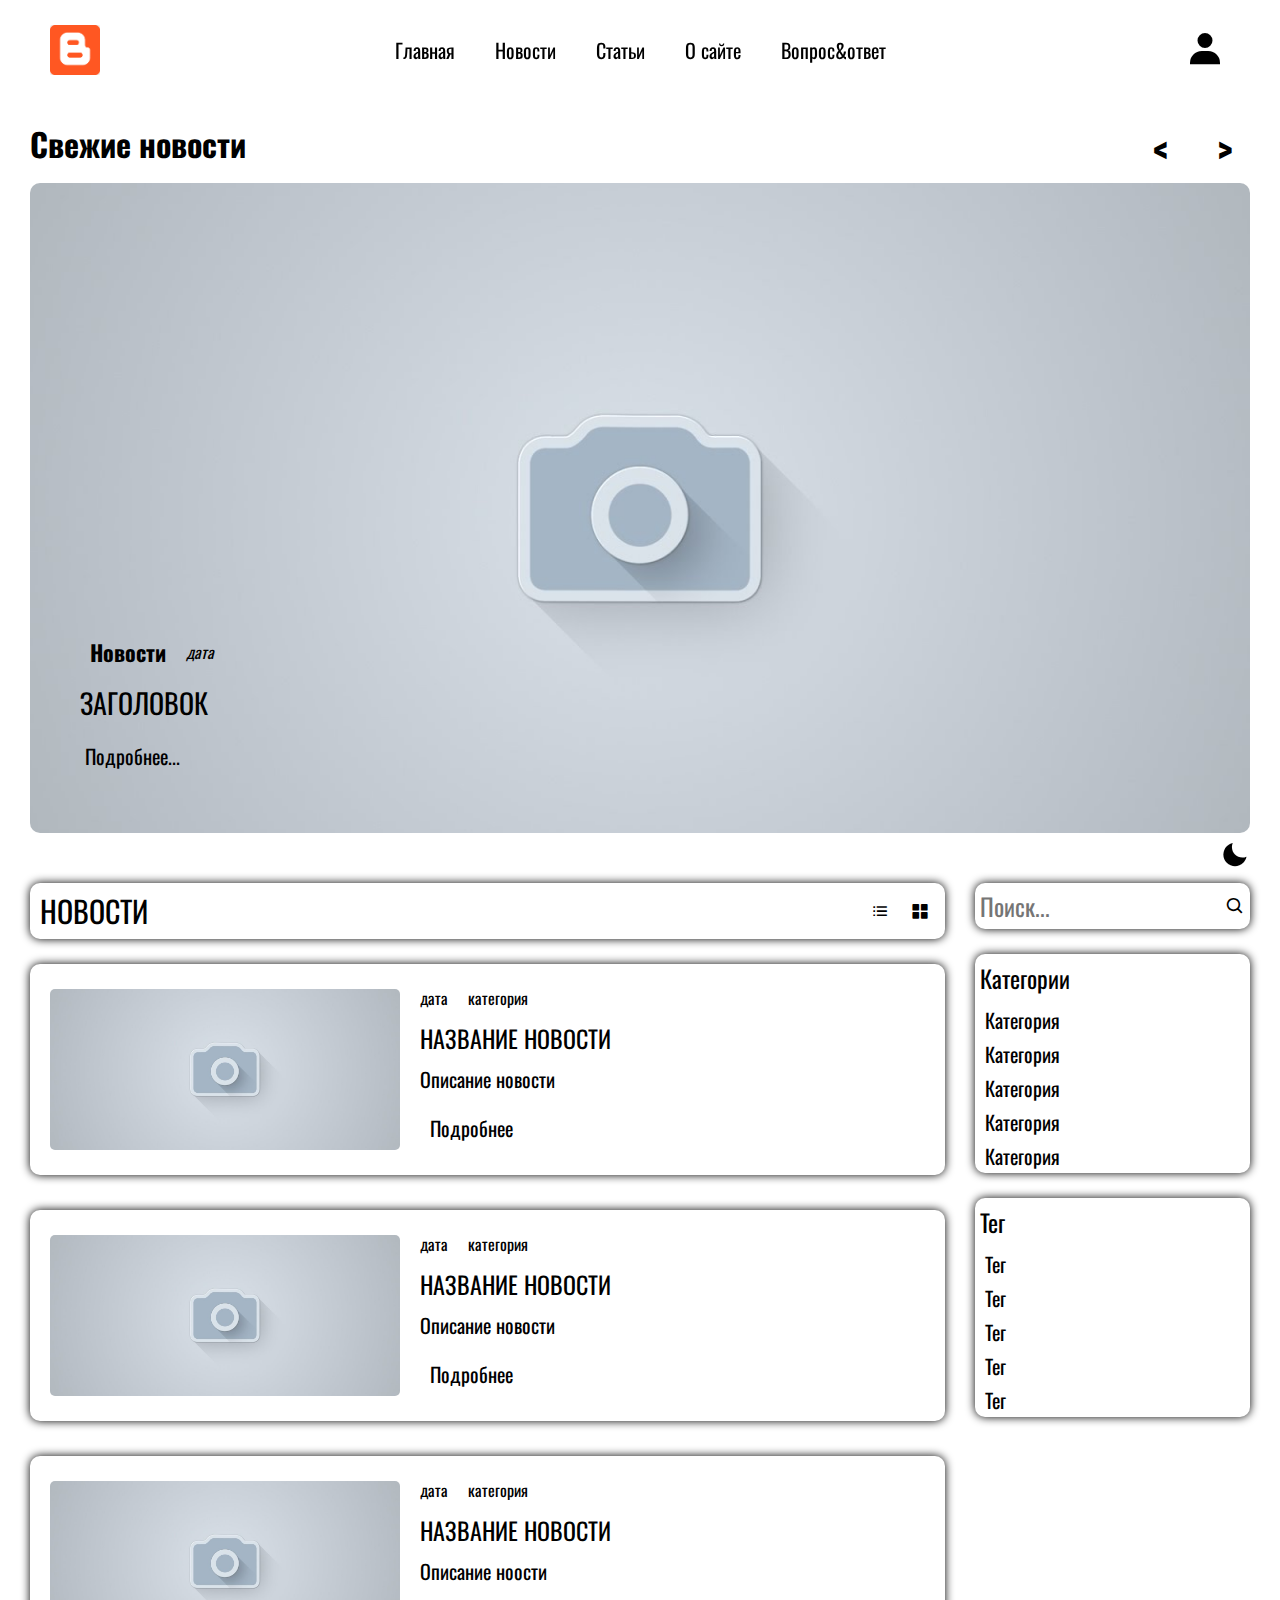
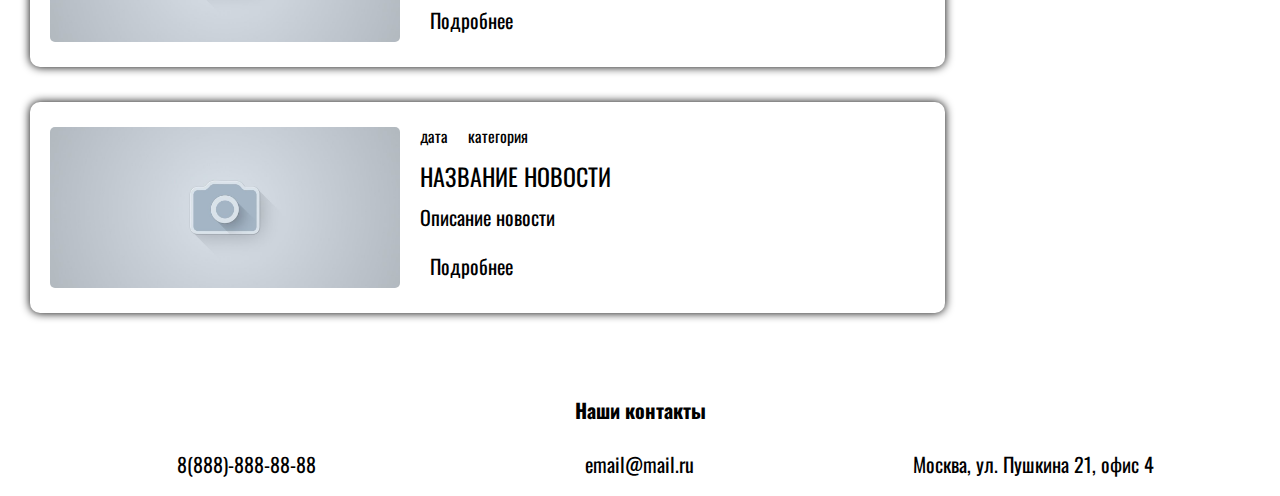
<file: index.html>
<!DOCTYPE html>
<html lang="ru">
	<head>
		<meta charset="UTF-8">  <!-- ~ Кодировка страницы -->
		<meta name="viewport" content="width=device-width, initial-scale=1.0, user-scalable=no">  <!-- ~ Адаптивность / Запрет масштабирования -->
		<meta name="robots" content="none">  <!-- ~ Запрет индексации страницы -->

		<link rel="icon" href="favicon.ico" type="image/x-icon">   <!-- ~ Подключение иконки вкладки -->
		<link rel="shortcut icon" href="favicon.ico" type="image/x-icon">

		<title>College Blog</title>   <!-- ~ Заголовок сайта -->

		<!-- ~ Подлкючение шрифта -->
		<link rel="preconnect" href="https://fonts.googleapis.com">
		<link rel="preconnect" href="https://fonts.gstatic.com" crossorigin>
		<link href="https://fonts.googleapis.com/css2?family=Oswald:wght@300;400;500;700&display=swap" rel="stylesheet">		
		<!-- ~ Подлкючение шрифта -->

		<link rel="stylesheet" href="https://unpkg.com/boxicons@latest/css/boxicons.min.css">   <!-- ~ Иконочный шрифт -->

		<link rel="stylesheet" href="style/main.css">   <!-- ~ Основные стили страницы -->
	</head>

	<body>
		
		<div class="wrapper">
			<!-- * === Header === -->
			<header class="header">
				<div class="header__container">
					<!-- * === LOGO === -->
					<a href="index.html" class="header__logo logo">
						<img src="./images/Logo.png" alt="LOGO">
					</a>

					<!-- * === Navigation === -->
					<nav class="header__nav">
						<ul class="header__list">
							<li class="header__item">
								<a href="./index.html" class="header__link">Главная</a>
							</li>

							<li class="header__item">
								<a href="./news-page.html" class="header__link">Новости</a>
							</li>
							
							<li class="header__item">
								<a href="./article-page.html" class="header__link">Статьи</a>
							</li>

							<li class="header__item">
								<a href="./about.html" class="header__link">О сайте</a>
							</li>

							<li class="header__item">
								<a href="./help-page.html" class="header__link">Вопрос&ответ</a>
							</li>
						</ul>
					</nav>

					<!-- * === Buttons === -->
					<!-- <div class="header__buttons">
						<div class="header__button button button_reg">
							<a href="#">Регистрация</a>
						</div>

						<div class="header__button button button_auth">
							<a href="#">Войти</a>
						</div>
					</div> -->

					<div class="header__user">
						<i class='bx bxs-user'></i>

						<ul class="header__user-list">
							<li class="header__user-item">
								<a href="./profile.html">Профиль</a>
							</li>
							<li class="header__user-item">
								<a href="#">Настройки</a>
							</li>
							<li class="header__user-item">
								<a href="№">Выйти</a>
							</li>
						</ul>
					</div>
				</div>
			</header>

			<main class="main">
				<!-- * === Секция с баннером === -->
				<section class="banner-section">
					<div class="_container">
						<div class="banner-section__content">

							<!-- * === Верхняя часть секции === -->
							<div class="banner-section__top">
								<h2 class="banner-section__title title">
									Свежие новости
								</h2>

								<!-- * === Кнопки слайдера === -->
								<div class="banner-section__slider-btn">
									<div class="slider-btn slider-btn__next"></div>
									<div class="slider-btn slider-btn__prev"></div>
								</div>
							</div>

							<!-- * === Слайдер === -->
							<div class="banner-section__slider">
								<div class="banner-section__slider-line">
									<div class="banner-section__slider-item slider-item">
										<div class="slider-item__img">
											<img src="./images/default.jpg" alt="IMAGE">
										</div>

										<!-- * === Информация о слайдер === -->
										<div class="slider-item__info">
											<div class="slider-item__info-top">
												<h2 class="slider-item__category">Новости</h2>
												<p class="slider-item__date">дата</p>
											</div>
											<h3 class="slider-item__name clamp-1">Заголовок</h3>
											<a href="./single-page.html" class="slider-item__more">Подробнее...</a>
										</div>
									</div>

									<div class="banner-section__slider-item slider-item">
										<div class="slider-item__img">
											<img src="./images/default.jpg" alt="IMAGE">
										</div>

										<!-- * === Информация о слайдер === -->
										<div class="slider-item__info">
											<div class="slider-item__info-top">
												<p class="slider-item__category">Новости</p>
												<p class="slider-item__date">дата</p>
											</div>
											<h3 class="slider-item__name clamp-1">Заголовок</h3>
											<a href="./single-page.html" class="slider-item__more">Подробнее...</a>
										</div>
									</div>

									<div class="banner-section__slider-item slider-item">
										<div class="slider-item__img">
											<img src="./images/default.jpg" alt="IMAGE">
										</div>

										<!-- * === Информация о слайдер === -->
										<div class="slider-item__info">
											<div class="slider-item__info-top">
												<p class="slider-item__category">Новости</p>
												<p class="slider-item__date">дата</p>
											</div>
											<h3 class="slider-item__name clamp-1">Заголовок</h3>
											<a href="./single-page.html" class="slider-item__more">Подробнее...</a>
										</div>
									</div>
								</div>
							</div>
						</div>
					</div>
				</section>

				<!-- *==== News ==== -->
				<section class="news">
					<div class="_container news-grid">
						<div class="news__content">
							<div class="news__header">
								<p class="news__title title">Новости</p>

								<div class="news__vision-btn-content">
									<div id="list-news" class="news__vision-btn _active">
										<i class='bx bx-list-ul'></i>
									</div>
									<div id="brick-news" class="news__vision-btn">
										<i class="bx bxs-grid-alt"></i>
									</div>
								</div>
							</div>

							<div class="news__row list-news">
								<div class="news__item list-box">
									<div class="news__img">
										<img src="./images/default.jpg" alt="NEWS">
									</div>

									<div class="news__info">
										<div class="news__category-date">
											<p class="news__date">дата</p>
											<p class="news__category">категория</p>
										</div>

										<p class="news__name clamp-1">Название новости</p>

										<p class="news__text clamp-2">Описание новости</p>

										<a href="./single-page.html" class="news__more">Подробнее</a>
									</div>
								</div>

								<div class="news__item list-box">
									<div class="news__img">
										<img src="./images/default.jpg" alt="NEWS">
									</div>

									<div class="news__info">
										<div class="news__category-date">
											<p class="news__date">дата</p>
											<p class="news__category">категория</p>
										</div>

										<p class="news__name clamp-1">Название новости</p>

										<p class="news__text clamp-2">Описание новости</p>

										<a href="./single-page.html" class="news__more">Подробнее</a>
									</div>
								</div>

								<div class="news__item list-box">
									<div class="news__img">
										<img src="./images/default.jpg" alt="NEWS">
									</div>

									<div class="news__info">
										<div class="news__category-date">
											<p class="news__date">дата</p>
											<p class="news__category">категория</p>
										</div>

										<p class="news__name clamp-1">Название новости</p>

										<p class="news__text clamp-2">Описание ноости</p>

										<a href="./single-page.html" class="news__more">Подробнее</a>
									</div>
								</div>

								<div class="news__item list-box">
									<div class="news__img">
										<img src="./images/default.jpg" alt="NEWS">
									</div>

									<div class="news__info">
										<div class="news__category-date">
											<p class="news__date">дата</p>
											<p class="news__category">категория</p>
										</div>

										<p class="news__name clamp-1">Название новости</p>

										<p class="news__text clamp-2">Описание новости</p>

										<a href="./single-page.html" class="news__more">Подробнее</a>
									</div>
								</div>
							</div>
						</div>

						<aside class="news__filter">
							<div class="news__filter-content">
								<form action="" method="post" class="news__filter-form">
									<input type="text" name="search-text" placeholder="Поиск...">
									<button type="submit">
										<i class="bx bx-search"></i>
									</button>
								</form>

								<div class="news__filter-category">
									<div class="news__filter-category-name">
										<span>Категории</span>
										<span class="news__filter-accordion">
											<i class='bx bxs-down-arrow'></i>
										</span>
									</div>

									<ul class="news__filter-category-list">
										<li class="news__filter-category-item">
											<a href="#">Категория</a>
										</li>
										<li class="news__filter-category-item">
											<a href="#">Категория</a>
										</li>
										<li class="news__filter-category-item">
											<a href="#">Категория</a>
										</li>
										<li class="news__filter-category-item">
											<a href="#">Категория</a>
										</li>
										<li class="news__filter-category-item">
											<a href="#">Категория</a>
										</li>
									</ul>
								</div>

								<div class="news__filter-category">
									<div class="news__filter-category-name">
										<span>Тег</span>
										<span class="news__filter-accordion">
											<i class='bx bxs-down-arrow'></i>
										</span>
									</div>

									<ul class="news__filter-category-list">
										<li class="news__filter-category-item">
											<a href="#">Тег</a>
										</li>
										<li class="news__filter-category-item">
											<a href="#">Тег</a>
										</li>
										<li class="news__filter-category-item">
											<a href="#">Тег</a>
										</li>
										<li class="news__filter-category-item">
											<a href="#">Тег</a>
										</li>
										<li class="news__filter-category-item">
											<a href="#">Тег</a>
										</li>
									</ul>
								</div>
							</div>
						</aside>
					</div>
				</section>
			</main>

			<!-- * === Menu Button === -->
			<div class="header__menu-btn menu-btn">
				<div class="menu-btn__content">
					<span class="menu-btn__line"></span>
				</div>
			</div>

			<!-- * === Change Theme === -->
			<div class="theme-block">
				<label for="theme-block__checkbox">
					<i class='bx bxs-moon'></i>
				</label>
				<input id="theme-block__checkbox" type="checkbox">
			</div>

			<!-- * === Footer === -->
			<footer class="footer">
				<div class="_container">
					<div class="footer__content">
						<h3 class="footer__title">Наши контакты</h3>

						<div class="footer__row">
							<p class="footer__tel">8(888)-888-88-88</p>

							<p class="footer__email">email@mail.ru</p>

							<p class="footer__adress">Москва, ул. Пушкина 21, офис 4</p>
						</div>
					</div>
				</div>
			</footer>
		</div>

		<script src="./js/main.js"></script>   <!-- ~ Подключение скрипта инструментов -->
		<script src="./js/slider.js"></script>   <!-- ~ Подключение скрипта слайдера -->
	</body>
</html>
</file>
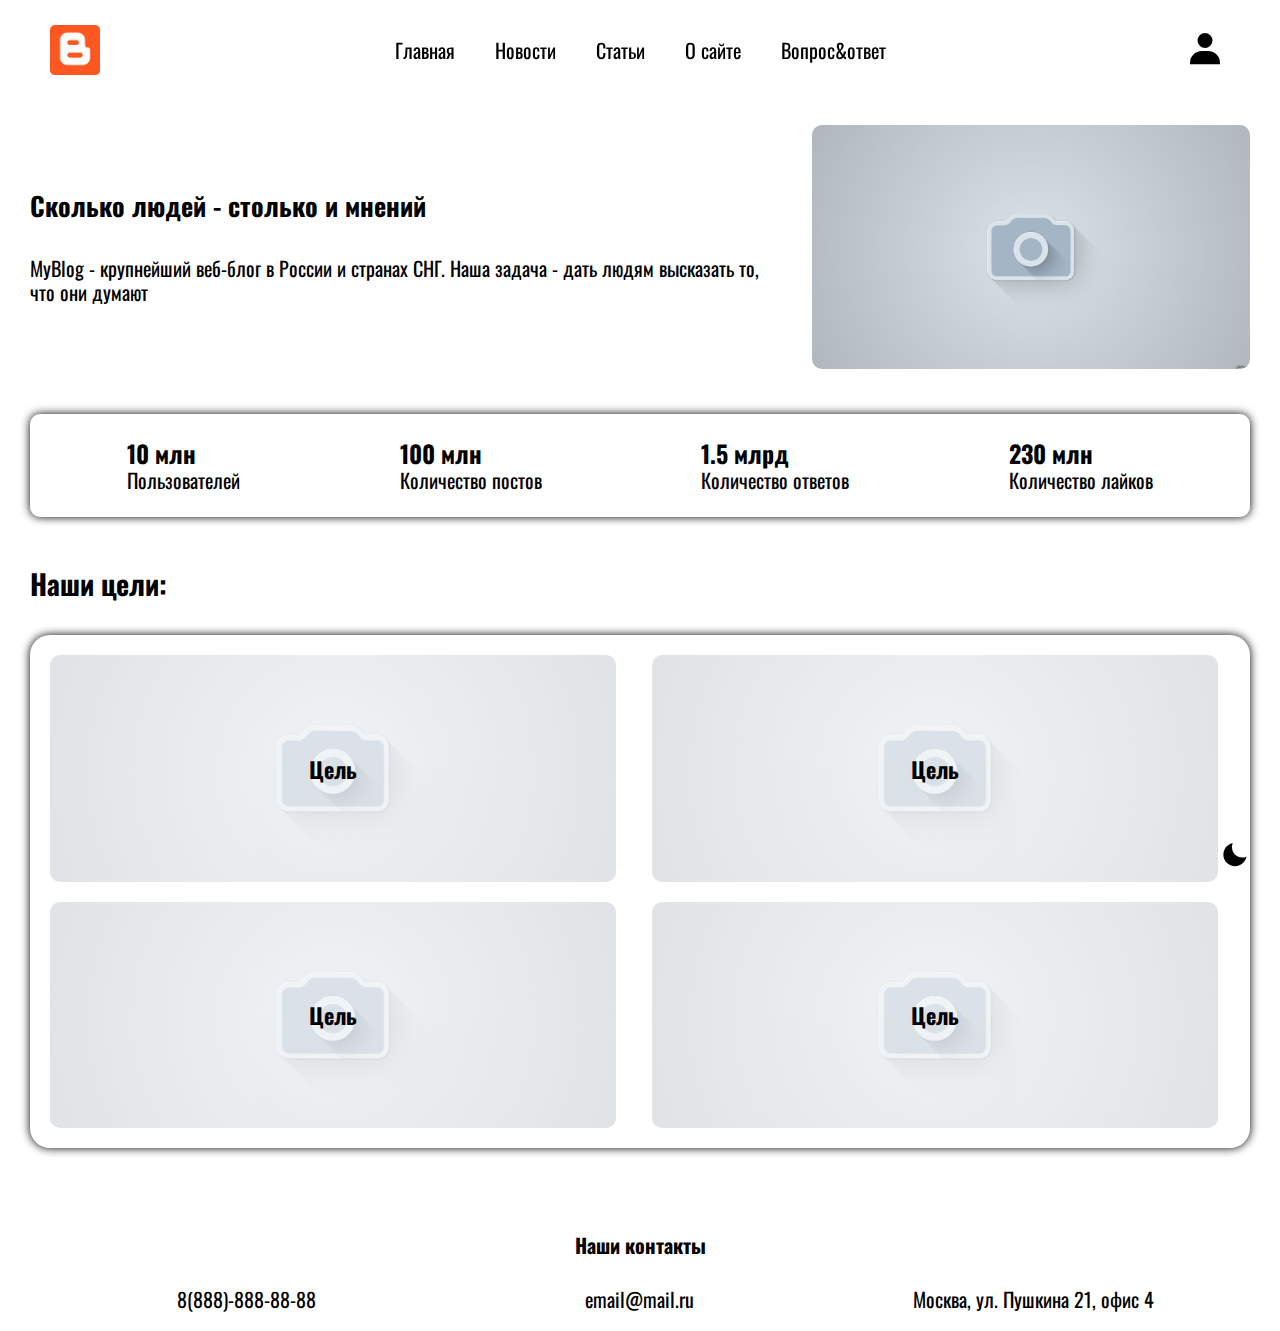
<file: about.html>
<!DOCTYPE html>
<html lang="ru">
	<head>
		<meta charset="UTF-8">  <!-- ~ Кодировка страницы -->
		<meta name="viewport" content="width=device-width, initial-scale=1.0, user-scalable=no">  <!-- ~ Адаптивность / Запрет масштабирования -->
		<meta name="robots" content="none">  <!-- ~ Запрет индексации страницы -->

		<link rel="icon" href="favicon.ico" type="image/x-icon">   <!-- ~ Подключение иконки вкладки -->
		<link rel="shortcut icon" href="favicon.ico" type="image/x-icon">

		<title>College Blog</title>   <!-- ~ Заголовок сайта -->

		<!-- ~ Подлкючение шрифта -->
		<link rel="preconnect" href="https://fonts.googleapis.com">
		<link rel="preconnect" href="https://fonts.gstatic.com" crossorigin>
		<link href="https://fonts.googleapis.com/css2?family=Oswald:wght@300;400;500;700&display=swap" rel="stylesheet">		
		<!-- ~ Подлкючение шрифта -->

		<link rel="stylesheet" href="https://unpkg.com/boxicons@latest/css/boxicons.min.css">   <!-- ~ Иконочный шрифт -->

		<link rel="stylesheet" href="style/main.css">   <!-- ~ Основные стили страницы -->
	</head>

	<body>
		
		<div class="wrapper">
			<!-- * === Header === -->
			<header class="header">
				<div class="header__container">
					<!-- * === LOGO === -->
					<a href="index.html" class="header__logo logo">
						<img src="./images/Logo.png" alt="LOGO">
					</a>

					<!-- * === Navigation === -->
					<nav class="header__nav">
						<ul class="header__list">
							<li class="header__item">
								<a href="./index.html" class="header__link">Главная</a>
							</li>

							<li class="header__item">
								<a href="./news-page.html" class="header__link">Новости</a>
							</li>
							
							<li class="header__item">
								<a href="./article-page.html" class="header__link">Статьи</a>
							</li>

							<li class="header__item">
								<a href="./about.html" class="header__link">О сайте</a>
							</li>

							<li class="header__item">
								<a href="./help-page.html" class="header__link">Вопрос&ответ</a>
							</li>
						</ul>
					</nav>

					<!-- * === Buttons === -->
					<!-- <div class="header__buttons">
						<div class="header__button button button_reg">
							<a href="#">Регистрация</a>
						</div>

						<div class="header__button button button_auth">
							<a href="#">Войти</a>
						</div>
					</div> -->

					<div class="header__user">
						<i class='bx bxs-user'></i>

						<ul class="header__user-list">
							<li class="header__user-item">
								<a href="./profile.html">Профиль</a>
							</li>
							<li class="header__user-item">
								<a href="#">Настройки</a>
							</li>
							<li class="header__user-item">
								<a href="./login.html">Выйти</a>
							</li>
						</ul>
					</div>
				</div>
			</header>

			<main class="main">
				<div class="_container">

					<section class="about__head">
						<div class="about__header">
							<div class="about__info">
								<h3 class="about__title">Сколько людей - столько и мнений</h3>

								<p class="about__text">MyBlog - крупнейший веб-блог в России и странах СНГ. Наша задача - дать людям высказать то, что они думают</p>
							</div>

							<div class="about__img">
								<img src="./images/default.jpg" alt="0">
							</div>
						</div>

						<div class="about__stats">
							<p class="about__stats-item">
								<span>10 млн</span>
								<span>Пользователей</span>
							</p>

							<p class="about__stats-item">
								<span>100 млн</span>
								<span>Количество постов</span>
							</p>

							<p class="about__stats-item">
								<span>1.5 млрд</span>
								<span>Количество ответов</span>
							</p>

							<p class="about__stats-item">
								<span>230 млн</span>
								<span>Количество лайков</span>
							</p>
						</div>
					</section>
					
					<section class="about__card">
						<h3 class="about__card-title">Наши цели:</h3>

						<div class="about__card-row">
							<div class="about__card-item">
								<div class="about__card-img">
									<img src="./images/default.jpg" alt="0">
								</div>

								<p class="about__card-text">Цель</p>
							</div>

							<div class="about__card-item">
								<div class="about__card-img">
									<img src="./images/default.jpg" alt="0">
								</div>

								<p class="about__card-text">Цель</p>
							</div>

							<div class="about__card-item">
								<div class="about__card-img">
									<img src="./images/default.jpg" alt="0">
								</div>

								<p class="about__card-text">Цель</p>
							</div>

							<div class="about__card-item">
								<div class="about__card-img">
									<img src="./images/default.jpg" alt="0">
								</div>

								<p class="about__card-text">Цель</p>
							</div>
						</div>
					</section>

				</div>
			</main>

			<!-- * === Menu Button === -->
			<div class="header__menu-btn menu-btn">
				<div class="menu-btn__content">
					<span class="menu-btn__line"></span>
				</div>
			</div>

			<!-- * === Change Theme === -->
			<div class="theme-block">
				<label for="theme-block__checkbox">
					<i class='bx bxs-moon'></i>
				</label>
				<input id="theme-block__checkbox" type="checkbox">
			</div>

			<!-- * === Footer === -->
			<footer class="footer">
				<div class="_container">
					<div class="footer__content">
						<h3 class="footer__title">Наши контакты</h3>

						<div class="footer__row">
							<p class="footer__tel">8(888)-888-88-88</p>

							<p class="footer__email">email@mail.ru</p>

							<p class="footer__adress">Москва, ул. Пушкина 21, офис 4</p>
						</div>
					</div>
				</div>
			</footer>
		</div>

		<script src="./js/main.js"></script>   <!-- ~ Подключение скрипта инструментов -->
	</body>
</html>
</file>
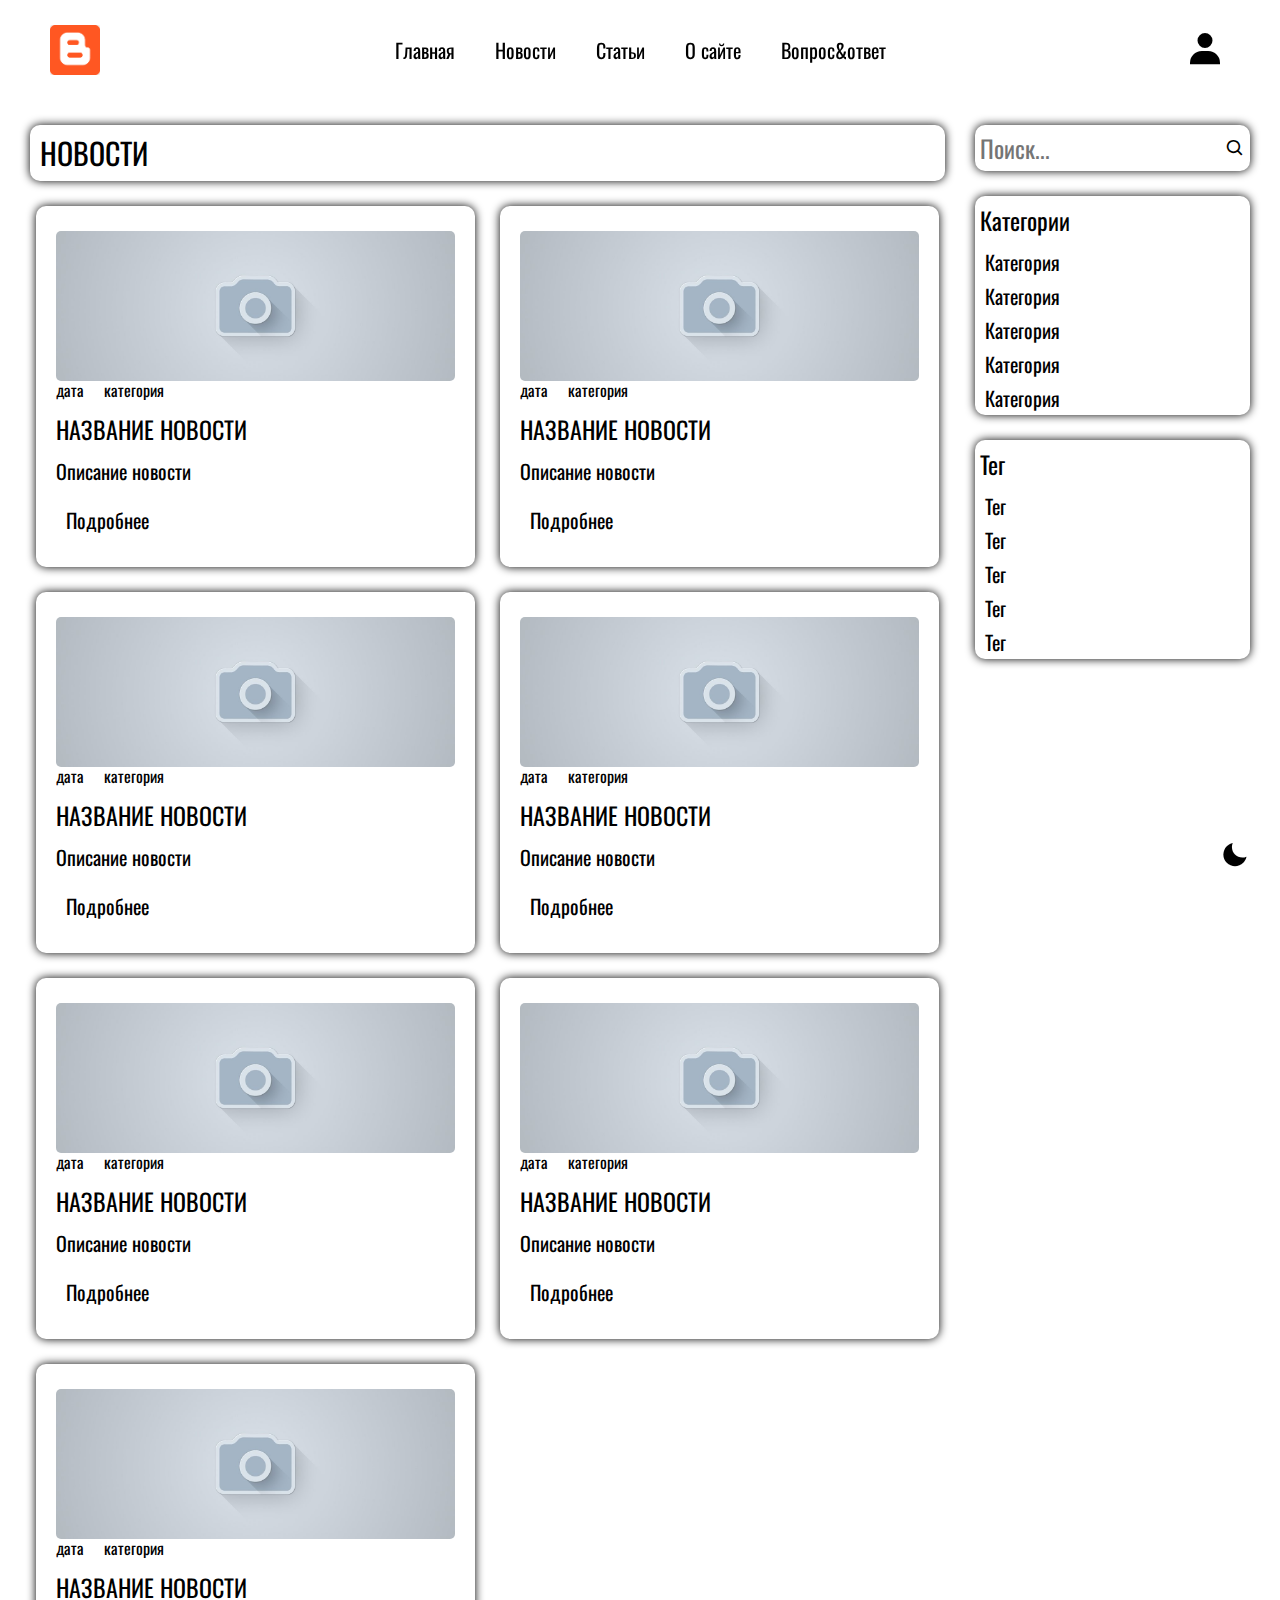
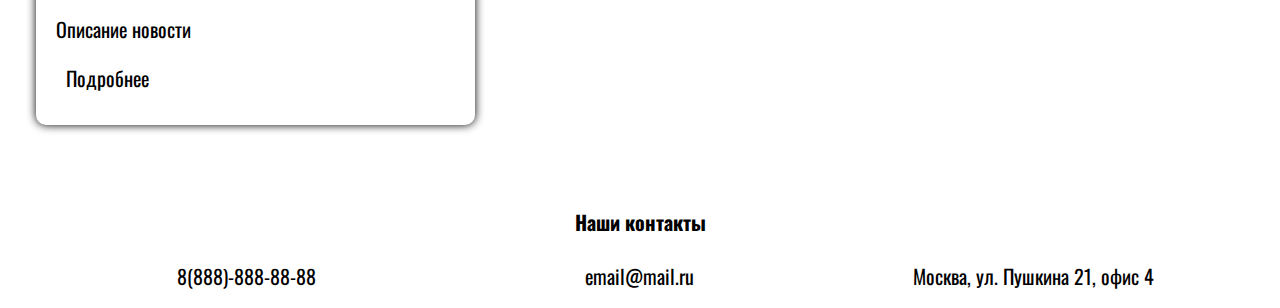
<file: article-page.html>
<!DOCTYPE html>
<html lang="ru">
	<head>
		<meta charset="UTF-8">  <!-- ~ Кодировка страницы -->
		<meta name="viewport" content="width=device-width, initial-scale=1.0, user-scalable=no">  <!-- ~ Адаптивность / Запрет масштабирования -->
		<meta name="robots" content="none">  <!-- ~ Запрет индексации страницы -->

		<link rel="icon" href="favicon.ico" type="image/x-icon">   <!-- ~ Подключение иконки вкладки -->
		<link rel="shortcut icon" href="favicon.ico" type="image/x-icon">

		<title>College Blog</title>   <!-- ~ Заголовок сайта -->

		<!-- ~ Подлкючение шрифта -->
		<link rel="preconnect" href="https://fonts.googleapis.com">
		<link rel="preconnect" href="https://fonts.gstatic.com" crossorigin>
		<link href="https://fonts.googleapis.com/css2?family=Oswald:wght@300;400;500;700&display=swap" rel="stylesheet">		
		<!-- ~ Подлкючение шрифта -->

		<link rel="stylesheet" href="https://unpkg.com/boxicons@latest/css/boxicons.min.css">   <!-- ~ Иконочный шрифт -->

		<link rel="stylesheet" href="style/main.css">   <!-- ~ Основные стили страницы -->
	</head>

	<body>
		
		<div class="wrapper">
			<!-- * === Header === -->
			<header class="header">
				<div class="header__container">
					<!-- * === LOGO === -->
					<a href="index.html" class="header__logo logo">
						<img src="./images/Logo.png" alt="LOGO">
					</a>

					<!-- * === Navigation === -->
					<nav class="header__nav">
						<ul class="header__list">
							<li class="header__item">
								<a href="./index.html" class="header__link">Главная</a>
							</li>

							<li class="header__item">
								<a href="./news-page.html" class="header__link">Новости</a>
							</li>
							
							<li class="header__item">
								<a href="./article-page.html" class="header__link">Статьи</a>
							</li>

							<li class="header__item">
								<a href="./about.html" class="header__link">О сайте</a>
							</li>

							<li class="header__item">
								<a href="./help-page.html" class="header__link">Вопрос&ответ</a>
							</li>
						</ul>
					</nav>

					<!-- * === Buttons === -->
					<!-- <div class="header__buttons">
						<div class="header__button button button_reg">
							<a href="#">Регистрация</a>
						</div>

						<div class="header__button button button_auth">
							<a href="#">Войти</a>
						</div>
					</div> -->

					<div class="header__user">
						<i class='bx bxs-user'></i>

						<ul class="header__user-list">
							<li class="header__user-item">
								<a href="./profile.html">Профиль</a>
							</li>
							<li class="header__user-item">
								<a href="#">Настройки</a>
							</li>
							<li class="header__user-item">
								<a href="./login.html">Выйти</a>
							</li>
						</ul>
					</div>
				</div>
			</header>

			<main class="main">
				<!-- *==== News ==== -->
				<section class="news">
					<div class="_container news-grid">
						<div class="news__content">
							<div class="news__header">
								<h2 class="news__title title">Новости</h2>
							</div>

							<div class="news__row brick-news article-page">
								<div class="news__item">
									<div class="news__img">
										<img src="./images/default.jpg" alt="NEWS">
									</div>

									<div class="news__info">
										<div class="news__category-date">
											<p class="news__date">дата</p>
											<p class="news__category">категория</p>
										</div>

										<p class="news__name clamp-1-news-page">Название новости</p>

										<p class="news__text clamp-2">Описание новости</p>

										<a href="./single-page.html" class="news__more">Подробнее</a>
									</div>
								</div>

								<div class="news__item">
									<div class="news__img">
										<img src="./images/default.jpg" alt="NEWS">
									</div>

									<div class="news__info">
										<div class="news__category-date">
											<p class="news__date">дата</p>
											<p class="news__category">категория</p>
										</div>

										<p class="news__name clamp-1-news-page">Название новости</p>

										<p class="news__text clamp-2">Описание новости</p>

										<a href="./single-page.html" class="news__more">Подробнее</a>
									</div>
								</div>

								<div class="news__item">
									<div class="news__img">
										<img src="./images/default.jpg" alt="NEWS">
									</div>

									<div class="news__info">
										<div class="news__category-date">
											<p class="news__date">дата</p>
											<p class="news__category">категория</p>
										</div>

										<p class="news__name clamp-1-news-page">Название новости</p>

										<p class="news__text clamp-2">Описание новости</p>

										<a href="./single-page.html" class="news__more">Подробнее</a>
									</div>
								</div>

								<div class="news__item">
									<div class="news__img">
										<img src="./images/default.jpg" alt="NEWS">
									</div>

									<div class="news__info">
										<div class="news__category-date">
											<p class="news__date">дата</p>
											<p class="news__category">категория</p>
										</div>

										<p class="news__name clamp-1-news-page">Название новости</p>

										<p class="news__text clamp-2">Описание новости</p>

										<a href="./single-page.html" class="news__more">Подробнее</a>
									</div>
								</div>

								<div class="news__item">
									<div class="news__img">
										<img src="./images/default.jpg" alt="NEWS">
									</div>

									<div class="news__info">
										<div class="news__category-date">
											<p class="news__date">дата</p>
											<p class="news__category">категория</p>
										</div>

										<p class="news__name clamp-1-news-page">Название новости</p>

										<p class="news__text clamp-2">Описание новости</p>

										<a href="./single-page.html" class="news__more">Подробнее</a>
									</div>
								</div>

								<div class="news__item">
									<div class="news__img">
										<img src="./images/default.jpg" alt="NEWS">
									</div>

									<div class="news__info">
										<div class="news__category-date">
											<p class="news__date">дата</p>
											<p class="news__category">категория</p>
										</div>

										<p class="news__name clamp-1-news-page">Название новости</p>

										<p class="news__text clamp-2">Описание новости</p>

										<a href="./single-page.html" class="news__more">Подробнее</a>
									</div>
								</div>

								<div class="news__item">
									<div class="news__img">
										<img src="./images/default.jpg" alt="NEWS">
									</div>

									<div class="news__info">
										<div class="news__category-date">
											<p class="news__date">дата</p>
											<p class="news__category">категория</p>
										</div>

										<p class="news__name clamp-1-news-page">Название новости</p>

										<p class="news__text clamp-2">Описание новости</p>

										<a href="./single-page.html" class="news__more">Подробнее</a>
									</div>
								</div>
							</div>
						</div>

						<aside class="news__filter">
							<div class="news__filter-content">
								<form action="" method="post" class="news__filter-form">
									<input type="text" name="search-text" placeholder="Поиск...">
									<button type="submit">
										<i class="bx bx-search"></i>
									</button>
								</form>

								<div class="news__filter-category">
									<div class="news__filter-category-name">
										<span>Категории</span>
										<span class="news__filter-accordion">
											<i class='bx bxs-down-arrow'></i>
										</span>
									</div>

									<ul class="news__filter-category-list">
										<li class="news__filter-category-item">
											<a href="#">Категория</a>
										</li>
										<li class="news__filter-category-item">
											<a href="#">Категория</a>
										</li>
										<li class="news__filter-category-item">
											<a href="#">Категория</a>
										</li>
										<li class="news__filter-category-item">
											<a href="#">Категория</a>
										</li>
										<li class="news__filter-category-item">
											<a href="#">Категория</a>
										</li>
									</ul>
								</div>

								<div class="news__filter-category">
									<div class="news__filter-category-name">
										<span>Тег</span>
										<span class="news__filter-accordion">
											<i class='bx bxs-down-arrow'></i>
										</span>
									</div>

									<ul class="news__filter-category-list">
										<li class="news__filter-category-item">
											<a href="#">Тег</a>
										</li>
										<li class="news__filter-category-item">
											<a href="#">Тег</a>
										</li>
										<li class="news__filter-category-item">
											<a href="#">Тег</a>
										</li>
										<li class="news__filter-category-item">
											<a href="#">Тег</a>
										</li>
										<li class="news__filter-category-item">
											<a href="#">Тег</a>
										</li>
									</ul>
								</div>
							</div>
						</aside>
					</div>
				</section>
			</main>

			<!-- * === Menu Button === -->
			<div class="header__menu-btn menu-btn">
				<div class="menu-btn__content">
					<span class="menu-btn__line"></span>
				</div>
			</div>

			<!-- * === Change Theme === -->
			<div class="theme-block">
				<label for="theme-block__checkbox">
					<i class='bx bxs-moon'></i>
				</label>
				<input id="theme-block__checkbox" type="checkbox">
			</div>

			<!-- * === Footer === -->
			<footer class="footer">
				<div class="_container">
					<div class="footer__content">
						<h3 class="footer__title">Наши контакты</h3>

						<div class="footer__row">
							<p class="footer__tel">8(888)-888-88-88</p>

							<p class="footer__email">email@mail.ru</p>

							<p class="footer__adress">Москва, ул. Пушкина 21, офис 4</p>
						</div>
					</div>
				</div>
			</footer>
		</div>

		<script src="./js/main.js"></script>   <!-- ~ Подключение скрипта инструментов -->
		<script src="./js/slider.js"></script>   <!-- ~ Подключение скрипта слайдера -->
	</body>
</html>
</file>
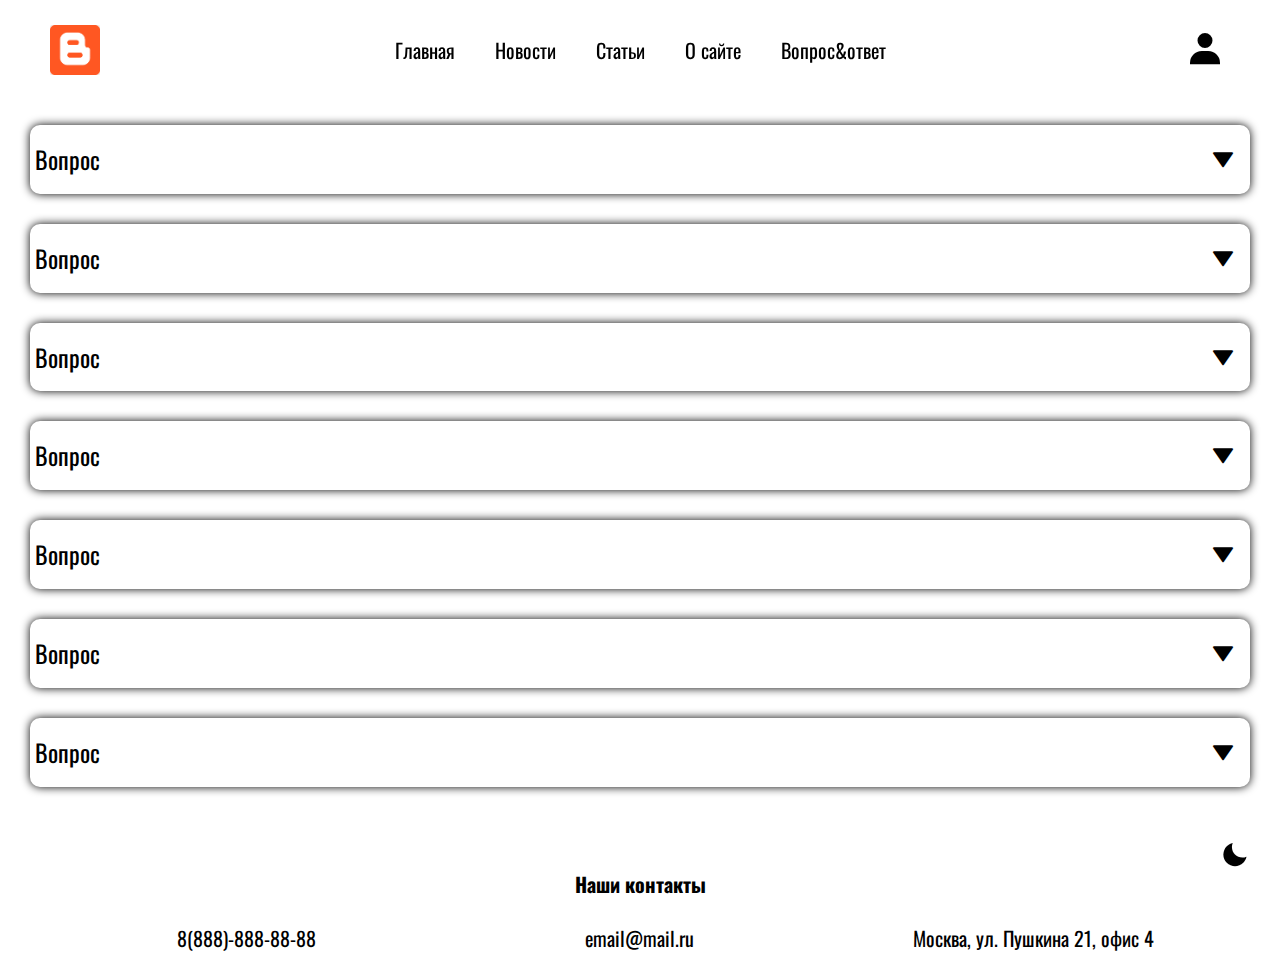
<file: help-page.html>
<!DOCTYPE html>
<html lang="ru">
	<head>
		<meta charset="UTF-8">  <!-- ~ Кодировка страницы -->
		<meta name="viewport" content="width=device-width, initial-scale=1.0, user-scalable=no">  <!-- ~ Адаптивность / Запрет масштабирования -->
		<meta name="robots" content="none">  <!-- ~ Запрет индексации страницы -->

		<link rel="icon" href="favicon.ico" type="image/x-icon">   <!-- ~ Подключение иконки вкладки -->
		<link rel="shortcut icon" href="favicon.ico" type="image/x-icon">

		<title>College Blog</title>   <!-- ~ Заголовок сайта -->

		<!-- ~ Подлкючение шрифта -->
		<link rel="preconnect" href="https://fonts.googleapis.com">
		<link rel="preconnect" href="https://fonts.gstatic.com" crossorigin>
		<link href="https://fonts.googleapis.com/css2?family=Oswald:wght@300;400;500;700&display=swap" rel="stylesheet">		
		<!-- ~ Подлкючение шрифта -->

		<link rel="stylesheet" href="https://unpkg.com/boxicons@latest/css/boxicons.min.css">   <!-- ~ Иконочный шрифт -->

		<link rel="stylesheet" href="style/main.css">   <!-- ~ Основные стили страницы -->
	</head>

	<body>
		
		<div class="wrapper">
			<!-- * === Header === -->
			<header class="header">
				<div class="header__container">
					<!-- * === LOGO === -->
					<a href="index.html" class="header__logo logo">
						<img src="./images/Logo.png" alt="LOGO">
					</a>

					<!-- * === Navigation === -->
					<nav class="header__nav">
						<ul class="header__list">
							<li class="header__item">
								<a href="./index.html" class="header__link">Главная</a>
							</li>

							<li class="header__item">
								<a href="./news-page.html" class="header__link">Новости</a>
							</li>
							
							<li class="header__item">
								<a href="./article-page.html" class="header__link">Статьи</a>
							</li>

							<li class="header__item">
								<a href="./about.html" class="header__link">О сайте</a>
							</li>

							<li class="header__item">
								<a href="./help-page.html" class="header__link">Вопрос&ответ</a>
							</li>
						</ul>
					</nav>

					<!-- * === Buttons === -->
					<!-- <div class="header__buttons">
						<div class="header__button button button_reg">
							<a href="#">Регистрация</a>
						</div>

						<div class="header__button button button_auth">
							<a href="#">Войти</a>
						</div>
					</div> -->

					<div class="header__user">
						<i class='bx bxs-user'></i>

						<ul class="header__user-list">
							<li class="header__user-item">
								<a href="./profile.html">Профиль</a>
							</li>
							<li class="header__user-item">
								<a href="#">Настройки</a>
							</li>
							<li class="header__user-item">
								<a href="./login.html">Выйти</a>
							</li>
						</ul>
					</div>
				</div>
			</header>

			<main class="main">
				<div class="_container">
					<section class="help">
						<div class="help__accordeon-content">
							<div class="help__accordeon">
								<div class="help__accordeon-name">
									<span>Вопрос</span>
									<span class="help__accordeon-btn">
										<i class='bx bxs-down-arrow'></i>
									</span>
								</div>
			
								<div class="help__accordeon-answer">
									<p class="help__accordeon-answer-text">
										Ответ
									</p>
								</div>
							</div>
							
							<div class="help__accordeon">
								<div class="help__accordeon-name">
									<span>Вопрос</span>
									<span class="help__accordeon-btn">
										<i class='bx bxs-down-arrow'></i>
									</span>
								</div>
			
								<div class="help__accordeon-answer">
									<p class="help__accordeon-answer-text">
										Ответ
									</p>
								</div>
							</div>
	
							<div class="help__accordeon">
								<div class="help__accordeon-name">
									<span>Вопрос</span>
									<span class="help__accordeon-btn">
										<i class='bx bxs-down-arrow'></i>
									</span>
								</div>
			
								<div class="help__accordeon-answer">
									<p class="help__accordeon-answer-text">
										Ответ
									</p>
								</div>
							</div>
	
							<div class="help__accordeon">
								<div class="help__accordeon-name">
									<span>Вопрос</span>
									<span class="help__accordeon-btn">
										<i class='bx bxs-down-arrow'></i>
									</span>
								</div>
			
								<div class="help__accordeon-answer">
									<p class="help__accordeon-answer-text">
										Ответ
									</p>
								</div>
							</div>
	
							<div class="help__accordeon">
								<div class="help__accordeon-name">
									<span>Вопрос</span>
									<span class="help__accordeon-btn">
										<i class='bx bxs-down-arrow'></i>
									</span>
								</div>
			
								<div class="help__accordeon-answer">
									<p class="help__accordeon-answer-text">
										Ответ
									</p>
								</div>
							</div>
	
							<div class="help__accordeon">
								<div class="help__accordeon-name">
									<span>Вопрос</span>
									<span class="help__accordeon-btn">
										<i class='bx bxs-down-arrow'></i>
									</span>
								</div>
			
								<div class="help__accordeon-answer">
									<p class="help__accordeon-answer-text">
										Ответ
									</p>
								</div>
							</div>
	
							<div class="help__accordeon">
								<div class="help__accordeon-name">
									<span>Вопрос</span>
									<span class="help__accordeon-btn">
										<i class='bx bxs-down-arrow'></i>
									</span>
								</div>
			
								<div class="help__accordeon-answer">
									<p class="help__accordeon-answer-text">
										Ответ
									</p>
								</div>
							</div>
						</div>
					</section>
				</div>
			</main>

			<!-- * === Menu Button === -->
			<div class="header__menu-btn menu-btn">
				<div class="menu-btn__content">
					<span class="menu-btn__line"></span>
				</div>
			</div>

			<!-- * === Change Theme === -->
			<div class="theme-block">
				<label for="theme-block__checkbox">
					<i class='bx bxs-moon'></i>
				</label>
				<input id="theme-block__checkbox" type="checkbox">
			</div>

			<!-- * === Footer === -->
			<footer class="footer">
				<div class="_container">
					<div class="footer__content">
						<h3 class="footer__title">Наши контакты</h3>

						<div class="footer__row">
							<p class="footer__tel">8(888)-888-88-88</p>

							<p class="footer__email">email@mail.ru</p>

							<p class="footer__adress">Москва, ул. Пушкина 21, офис 4</p>
						</div>
					</div>
				</div>
			</footer>
		</div>

		<script src="./js/main.js"></script>   <!-- ~ Подключение скрипта инструментов -->
	</body>
</html>
</file>
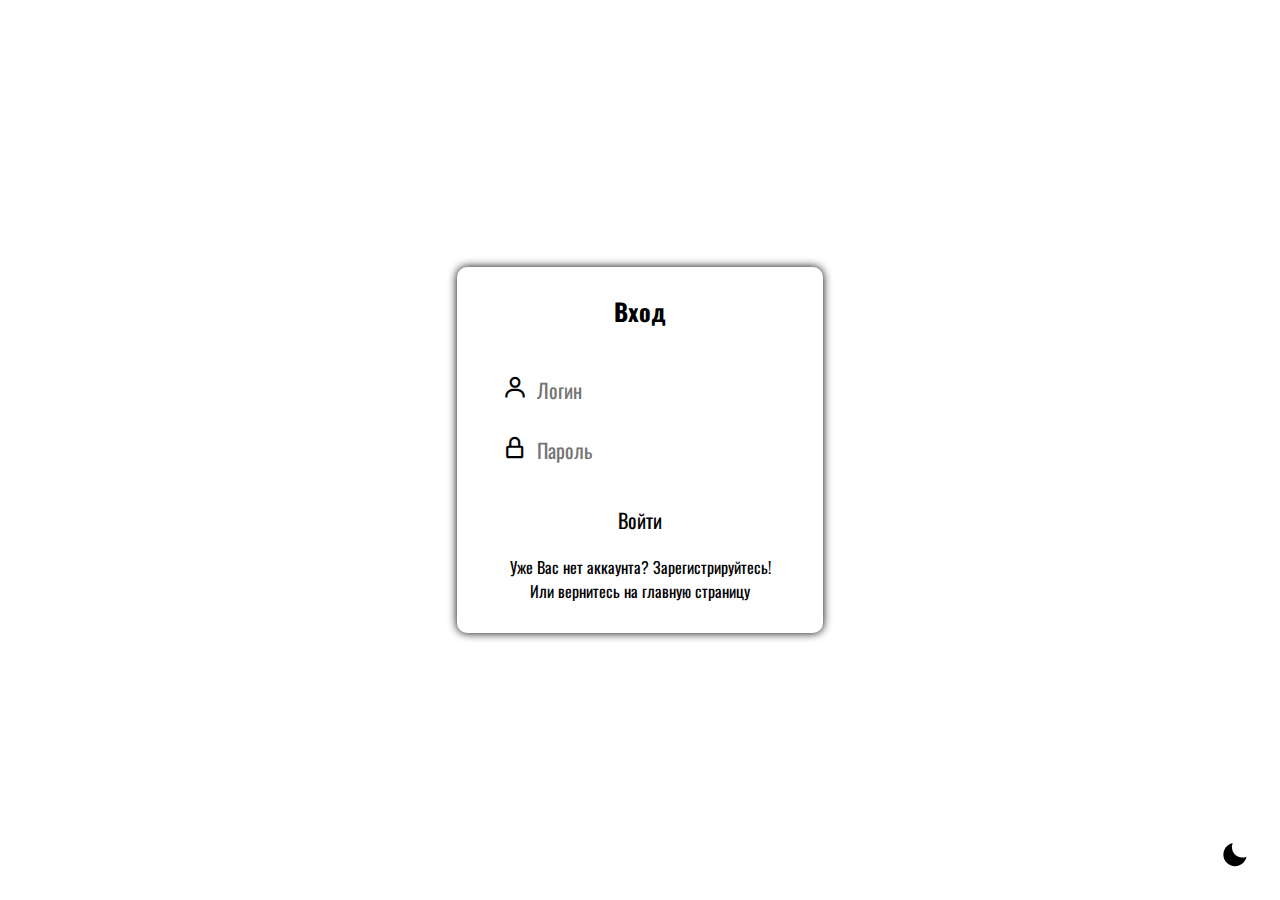
<file: login.html>
<!DOCTYPE html>
<html lang="ru">
	<head>
		<meta charset="UTF-8">  <!-- ~ Кодировка страницы -->
		<meta name="viewport" content="width=device-width, initial-scale=1.0, user-scalable=no">  <!-- ~ Адаптивность / Запрет масштабирования -->
		<meta name="robots" content="none">  <!-- ~ Запрет индексации страницы -->

		<link rel="icon" href="favicon.ico" type="image/x-icon">   <!-- ~ Подключение иконки вкладки -->
		<link rel="shortcut icon" href="favicon.ico" type="image/x-icon">

		<title>College Blog</title>   <!-- ~ Заголовок сайта -->

		<!-- ~ Подлкючение шрифта -->
		<link rel="preconnect" href="https://fonts.googleapis.com">
		<link rel="preconnect" href="https://fonts.gstatic.com" crossorigin>
		<link href="https://fonts.googleapis.com/css2?family=Oswald:wght@300;400;500;700&display=swap" rel="stylesheet">		
		<!-- ~ Подлкючение шрифта -->

		<link rel="stylesheet" href="https://unpkg.com/boxicons@latest/css/boxicons.min.css">   <!-- ~ Иконочный шрифт -->

		<link rel="stylesheet" href="style/main.css">   <!-- ~ Основные стили страницы -->
	</head>

	<body>
		
		<div class="wrapper">
			
			<main class="main main__form">
				<div class="_container">

					<div class="form__content">
						<form action="" method="post" class="form">
							<h3 class="form__title">Вход</h3>

							<div class="form__item">
								<i class='bx bx-user' ></i>
								<input type="text" id="auth-name"  placeholder="Логин" tabindex="1">
							</div>

							<div class="form__item">
								<i class='bx bx-lock-alt' ></i>
								<input type="password" id="auth-pass" placeholder="Пароль" tabindex="2">
							</div>

							<button class="form__button" type="submit">Войти</button>

							<p class="form__text">
								Уже Вас нет аккаунта? <a href="./registration.html" class="form__link">Зарегистрируйтесь!</a> <br>
								Или <a href="./index.html" class="form__link">вернитесь на главную</a> страницу
								
							</p>
						</form>
					</div>

				</div>
			</main>

			<!-- * === Change Theme === -->
			<div class="theme-block">
				<label for="theme-block__checkbox">
					<i class='bx bxs-moon'></i>
				</label>
				<input id="theme-block__checkbox" type="checkbox">
			</div>

		</div>

		<script src="./js/main.js"></script>   <!-- ~ Подключение скрипта инструментов -->
	</body>
</html>
</file>
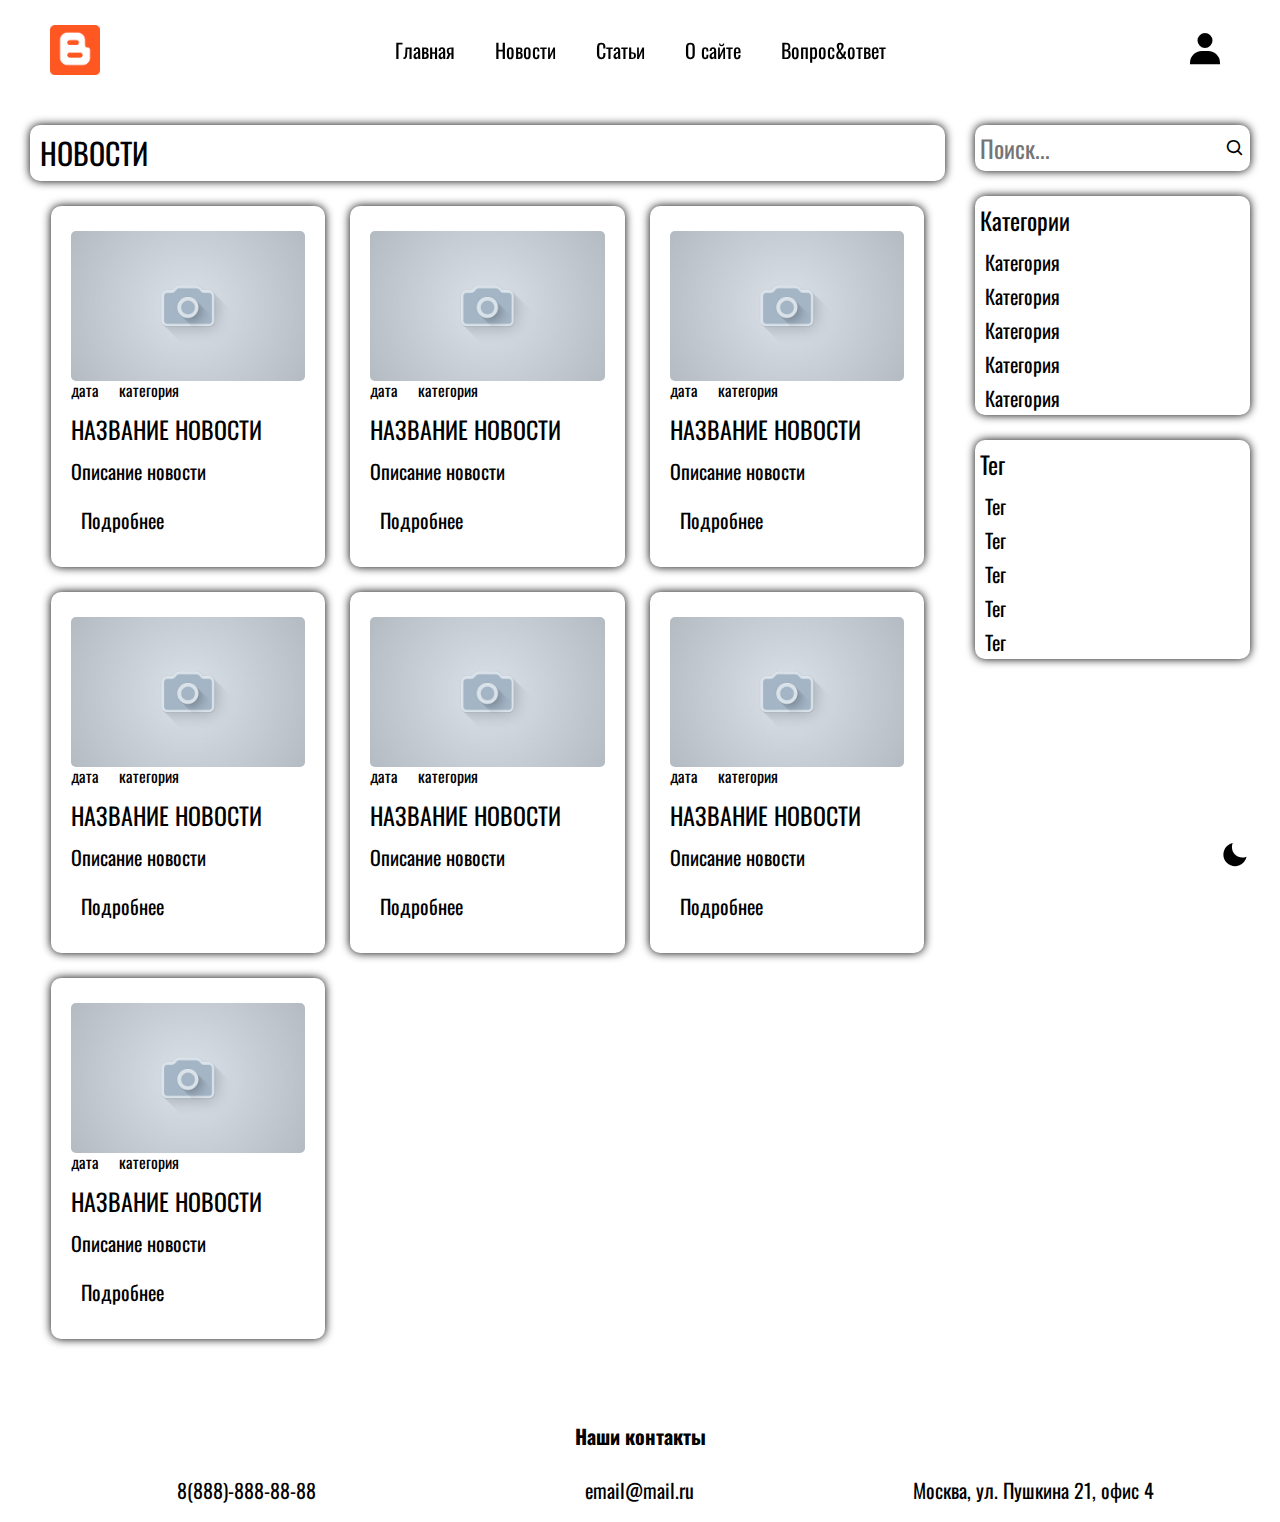
<file: news-page.html>
<!DOCTYPE html>
<html lang="ru">
	<head>
		<meta charset="UTF-8">  <!-- ~ Кодировка страницы -->
		<meta name="viewport" content="width=device-width, initial-scale=1.0, user-scalable=no">  <!-- ~ Адаптивность / Запрет масштабирования -->
		<meta name="robots" content="none">  <!-- ~ Запрет индексации страницы -->

		<link rel="icon" href="favicon.ico" type="image/x-icon">   <!-- ~ Подключение иконки вкладки -->
		<link rel="shortcut icon" href="favicon.ico" type="image/x-icon">

		<title>College Blog</title>   <!-- ~ Заголовок сайта -->

		<!-- ~ Подлкючение шрифта -->
		<link rel="preconnect" href="https://fonts.googleapis.com">
		<link rel="preconnect" href="https://fonts.gstatic.com" crossorigin>
		<link href="https://fonts.googleapis.com/css2?family=Oswald:wght@300;400;500;700&display=swap" rel="stylesheet">		
		<!-- ~ Подлкючение шрифта -->

		<link rel="stylesheet" href="https://unpkg.com/boxicons@latest/css/boxicons.min.css">   <!-- ~ Иконочный шрифт -->

		<link rel="stylesheet" href="style/main.css">   <!-- ~ Основные стили страницы -->
	</head>

	<body>
		
		<div class="wrapper">
			<!-- * === Header === -->
			<header class="header">
				<div class="header__container">
					<!-- * === LOGO === -->
					<a href="index.html" class="header__logo logo">
						<img src="./images/Logo.png" alt="LOGO">
					</a>

					<!-- * === Navigation === -->
					<nav class="header__nav">
						<ul class="header__list">
							<li class="header__item">
								<a href="./index.html" class="header__link">Главная</a>
							</li>

							<li class="header__item">
								<a href="./news-page.html" class="header__link">Новости</a>
							</li>
							
							<li class="header__item">
								<a href="./article-page.html" class="header__link">Статьи</a>
							</li>

							<li class="header__item">
								<a href="./about.html" class="header__link">О сайте</a>
							</li>

							<li class="header__item">
								<a href="./help-page.html" class="header__link">Вопрос&ответ</a>
							</li>
						</ul>
					</nav>

					<!-- * === Buttons === -->
					<!-- <div class="header__buttons">
						<div class="header__button button button_reg">
							<a href="#">Регистрация</a>
						</div>

						<div class="header__button button button_auth">
							<a href="#">Войти</a>
						</div>
					</div> -->

					<div class="header__user">
						<i class='bx bxs-user'></i>

						<ul class="header__user-list">
							<li class="header__user-item">
								<a href="./profile.html">Профиль</a>
							</li>
							<li class="header__user-item">
								<a href="#">Настройки</a>
							</li>
							<li class="header__user-item">
								<a href="./login.html">Выйти</a>
							</li>
						</ul>
					</div>
				</div>
			</header>

			<main class="main">
				<!-- *==== News ==== -->
				<section class="news">
					<div class="_container news-grid">
						<div class="news__content">
							<div class="news__header">
								<h2 class="news__title title">Новости</h2>
							</div>

							<div class="news__row brick-news news-page">
								<div class="news__item">
									<div class="news__img">
										<img src="./images/default.jpg" alt="NEWS">
									</div>

									<div class="news__info">
										<div class="news__category-date">
											<p class="news__date">дата</p>
											<p class="news__category">категория</p>
										</div>

										<p class="news__name clamp-1-news-page">Название новости</p>

										<p class="news__text clamp-2">Описание новости</p>

										<a href="./single-page.html" class="news__more">Подробнее</a>
									</div>
								</div>

								<div class="news__item">
									<div class="news__img">
										<img src="./images/default.jpg" alt="NEWS">
									</div>

									<div class="news__info">
										<div class="news__category-date">
											<p class="news__date">дата</p>
											<p class="news__category">категория</p>
										</div>

										<p class="news__name clamp-1-news-page">Название новости</p>

										<p class="news__text clamp-2">Описание новости</p>

										<a href="./single-page.html" class="news__more">Подробнее</a>
									</div>
								</div>

								<div class="news__item">
									<div class="news__img">
										<img src="./images/default.jpg" alt="NEWS">
									</div>

									<div class="news__info">
										<div class="news__category-date">
											<p class="news__date">дата</p>
											<p class="news__category">категория</p>
										</div>

										<p class="news__name clamp-1-news-page">Название новости</p>

										<p class="news__text clamp-2">Описание новости</p>

										<a href="./single-page.html" class="news__more">Подробнее</a>
									</div>
								</div>

								<div class="news__item">
									<div class="news__img">
										<img src="./images/default.jpg" alt="NEWS">
									</div>

									<div class="news__info">
										<div class="news__category-date">
											<p class="news__date">дата</p>
											<p class="news__category">категория</p>
										</div>

										<p class="news__name clamp-1-news-page">Название новости</p>

										<p class="news__text clamp-2">Описание новости</p>

										<a href="./single-page.html" class="news__more">Подробнее</a>
									</div>
								</div>

								<div class="news__item">
									<div class="news__img">
										<img src="./images/default.jpg" alt="NEWS">
									</div>

									<div class="news__info">
										<div class="news__category-date">
											<p class="news__date">дата</p>
											<p class="news__category">категория</p>
										</div>

										<p class="news__name clamp-1-news-page">Название новости</p>

										<p class="news__text clamp-2">Описание новости</p>

										<a href="./single-page.html" class="news__more">Подробнее</a>
									</div>
								</div>

								<div class="news__item">
									<div class="news__img">
										<img src="./images/default.jpg" alt="NEWS">
									</div>

									<div class="news__info">
										<div class="news__category-date">
											<p class="news__date">дата</p>
											<p class="news__category">категория</p>
										</div>

										<p class="news__name clamp-1-news-page">Название новости</p>

										<p class="news__text clamp-2">Описание новости</p>

										<a href="./single-page.html" class="news__more">Подробнее</a>
									</div>
								</div>

								<div class="news__item">
									<div class="news__img">
										<img src="./images/default.jpg" alt="NEWS">
									</div>

									<div class="news__info">
										<div class="news__category-date">
											<p class="news__date">дата</p>
											<p class="news__category">категория</p>
										</div>

										<p class="news__name clamp-1-news-page">Название новости</p>

										<p class="news__text clamp-2">Описание новости</p>

										<a href="./single-page.html" class="news__more">Подробнее</a>
									</div>
								</div>
							</div>
						</div>

						<aside class="news__filter">
							<div class="news__filter-content">
								<form action="" method="post" class="news__filter-form">
									<input type="text" name="search-text" placeholder="Поиск...">
									<button type="submit">
										<i class="bx bx-search"></i>
									</button>
								</form>

								<div class="news__filter-category">
									<div class="news__filter-category-name">
										<span>Категории</span>
										<span class="news__filter-accordion">
											<i class='bx bxs-down-arrow'></i>
										</span>
									</div>

									<ul class="news__filter-category-list">
										<li class="news__filter-category-item">
											<a href="#">Категория</a>
										</li>
										<li class="news__filter-category-item">
											<a href="#">Категория</a>
										</li>
										<li class="news__filter-category-item">
											<a href="#">Категория</a>
										</li>
										<li class="news__filter-category-item">
											<a href="#">Категория</a>
										</li>
										<li class="news__filter-category-item">
											<a href="#">Категория</a>
										</li>
									</ul>
								</div>

								<div class="news__filter-category">
									<div class="news__filter-category-name">
										<span>Тег</span>
										<span class="news__filter-accordion">
											<i class='bx bxs-down-arrow'></i>
										</span>
									</div>

									<ul class="news__filter-category-list">
										<li class="news__filter-category-item">
											<a href="#">Тег</a>
										</li>
										<li class="news__filter-category-item">
											<a href="#">Тег</a>
										</li>
										<li class="news__filter-category-item">
											<a href="#">Тег</a>
										</li>
										<li class="news__filter-category-item">
											<a href="#">Тег</a>
										</li>
										<li class="news__filter-category-item">
											<a href="#">Тег</a>
										</li>
									</ul>
								</div>
							</div>
						</aside>
					</div>
				</section>
			</main>

			<!-- * === Menu Button === -->
			<div class="header__menu-btn menu-btn">
				<div class="menu-btn__content">
					<span class="menu-btn__line"></span>
				</div>
			</div>

			<!-- * === Change Theme === -->
			<div class="theme-block">
				<label for="theme-block__checkbox">
					<i class='bx bxs-moon'></i>
				</label>
				<input id="theme-block__checkbox" type="checkbox">
			</div>

			<!-- * === Footer === -->
			<footer class="footer">
				<div class="_container">
					<div class="footer__content">
						<h3 class="footer__title">Наши контакты</h3>

						<div class="footer__row">
							<p class="footer__tel">8(888)-888-88-88</p>

							<p class="footer__email">email@mail.ru</p>

							<p class="footer__adress">Москва, ул. Пушкина 21, офис 4</p>
						</div>
					</div>
				</div>
			</footer>
		</div>

		<script src="./js/main.js"></script>   <!-- ~ Подключение скрипта инструментов -->
		<script src="./js/slider.js"></script>   <!-- ~ Подключение скрипта слайдера -->
	</body>
</html>
</file>
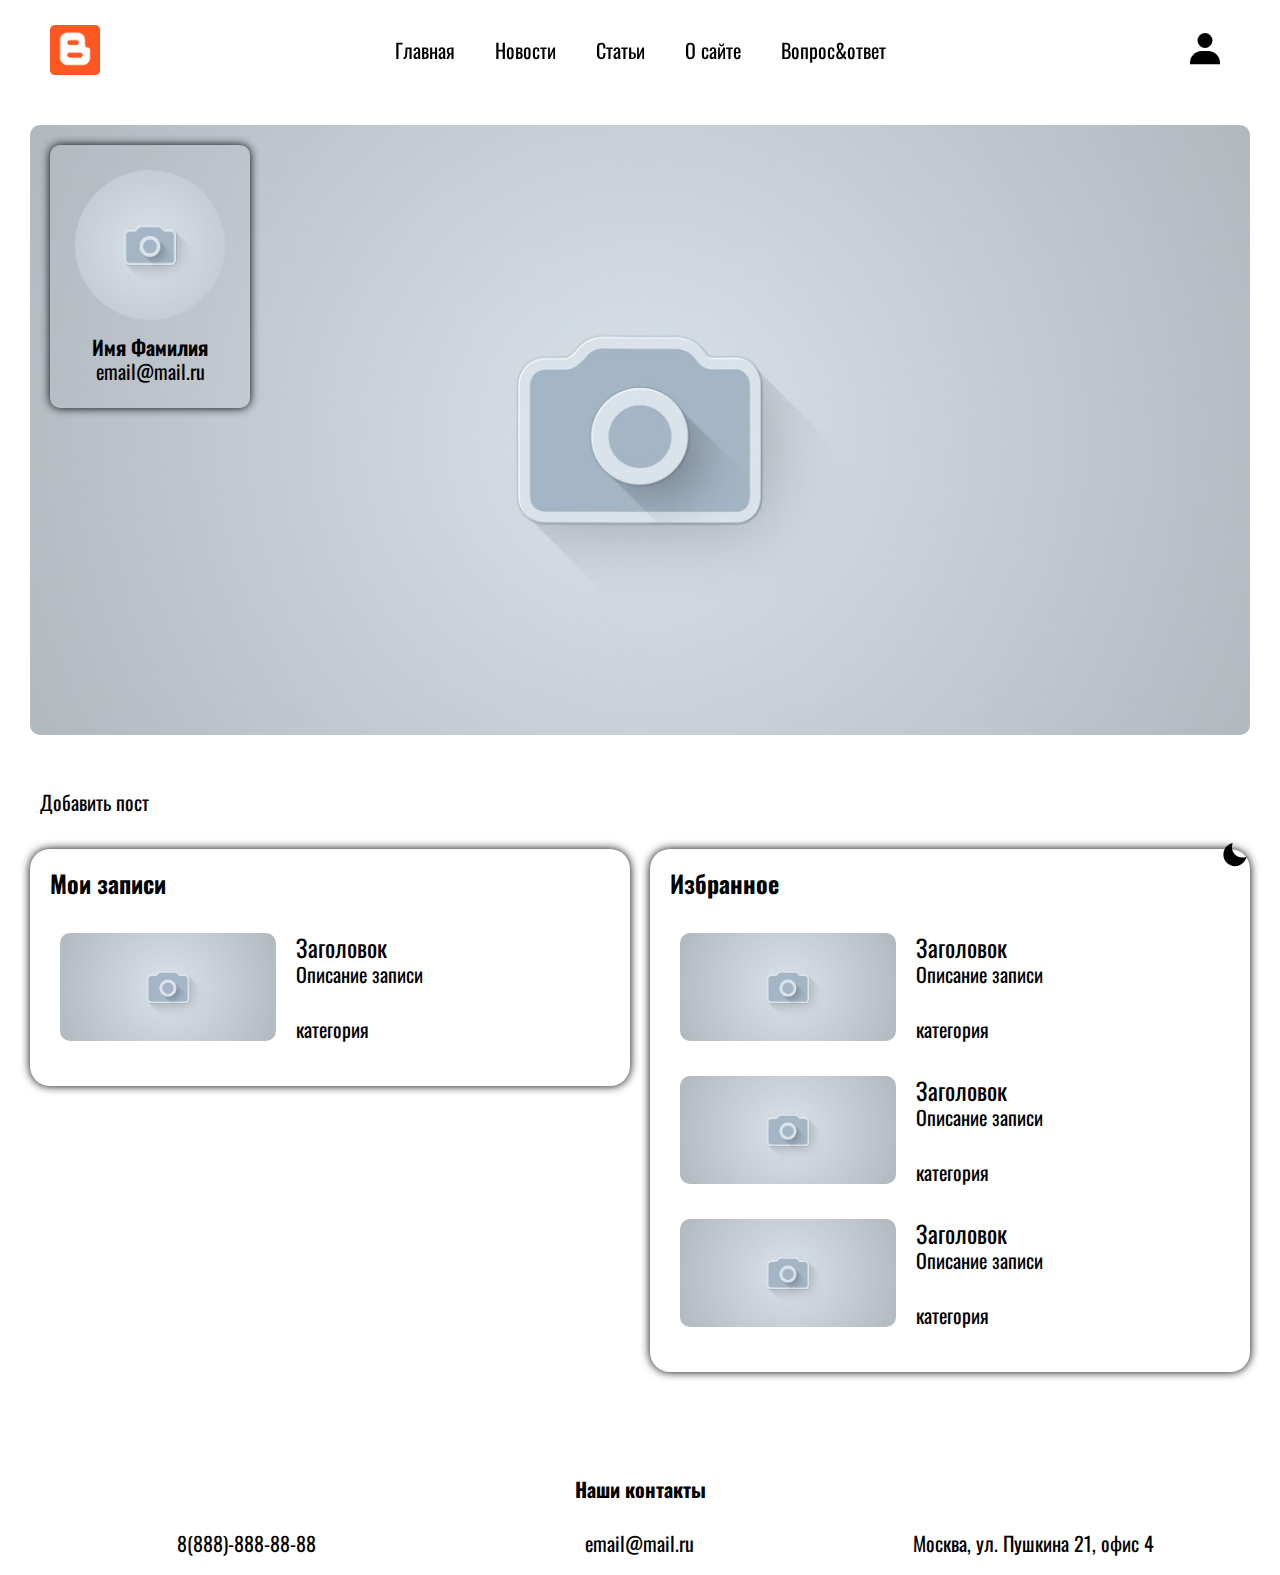
<file: profile.html>
<!DOCTYPE html>
<html lang="ru">
	<head>
		<meta charset="UTF-8">  <!-- ~ Кодировка страницы -->
		<meta name="viewport" content="width=device-width, initial-scale=1.0, user-scalable=no">  <!-- ~ Адаптивность / Запрет масштабирования -->
		<meta name="robots" content="none">  <!-- ~ Запрет индексации страницы -->

		<link rel="icon" href="favicon.ico" type="image/x-icon">   <!-- ~ Подключение иконки вкладки -->
		<link rel="shortcut icon" href="favicon.ico" type="image/x-icon">

		<title>College Blog</title>   <!-- ~ Заголовок сайта -->

		<!-- ~ Подлкючение шрифта -->
		<link rel="preconnect" href="https://fonts.googleapis.com">
		<link rel="preconnect" href="https://fonts.gstatic.com" crossorigin>
		<link href="https://fonts.googleapis.com/css2?family=Oswald:wght@300;400;500;700&display=swap" rel="stylesheet">		
		<!-- ~ Подлкючение шрифта -->

		<link rel="stylesheet" href="https://unpkg.com/boxicons@latest/css/boxicons.min.css">   <!-- ~ Иконочный шрифт -->

		<link rel="stylesheet" href="style/main.css">   <!-- ~ Основные стили страницы -->
	</head>

	<body>
		
		<div class="wrapper">
			<!-- * === Header === -->
			<header class="header">
				<div class="header__container">
					<!-- * === LOGO === -->
					<a href="index.html" class="header__logo logo">
						<img src="./images/Logo.png" alt="LOGO">
					</a>

					<!-- * === Navigation === -->
					<nav class="header__nav">
						<ul class="header__list">
							<li class="header__item">
								<a href="./index.html" class="header__link">Главная</a>
							</li>

							<li class="header__item">
								<a href="./news-page.html" class="header__link">Новости</a>
							</li>
							
							<li class="header__item">
								<a href="./article-page.html" class="header__link">Статьи</a>
							</li>

							<li class="header__item">
								<a href="./about.html" class="header__link">О сайте</a>
							</li>

							<li class="header__item">
								<a href="./help-page.html" class="header__link">Вопрос&ответ</a>
							</li>
						</ul>
					</nav>

					<!-- * === Buttons === -->
					<!-- <div class="header__buttons">
						<div class="header__button button button_reg">
							<a href="#">Регистрация</a>
						</div>

						<div class="header__button button button_auth">
							<a href="#">Войти</a>
						</div>
					</div> -->

					<div class="header__user">
						<i class='bx bxs-user'></i>

						<ul class="header__user-list">
							<li class="header__user-item">
								<a href="./profile.html">Профиль</a>
							</li>
							<li class="header__user-item">
								<a href="#">Настройки</a>
							</li>
							<li class="header__user-item">
								<a href="./login.html">Выйти</a>
							</li>
						</ul>
					</div>
				</div>
			</header>

			<main class="main">
				<div class="_container">

					<!-- * Шапка профиля -->

					<section class="head">
						<div class="head__img-bg">
							<img src="./images/default.jpg" alt="0">
						</div>
	
						<div class="head__user-block">
							<div class="head__img-user">
								<img src="./images/default.jpg" alt="0">
							</div>
	
							<div class="head__user-info">
								<p class="head__user-name">
									Имя Фамилия
								</p>
								<p class="head__user-email">
									email@mail.ru
								</p>
							</div>
						</div>
					</section>

					<!-- * Новости -->

					<section class="record">

						<a href="#" class="record__button">Добавить пост</a>

						<div class="record__grid">
							<div class="record__user-row">
								<h3 class="record__user-title">Мои записи</h3>

								<div class="record__user-row-item">
									<div class="record__user-details-buttons">
										<a href="#" class="record__user-details-btn">
											<i class='bx bxs-edit-alt' ></i>
										</a>
										
										<a href="#" class="record__user-details-btn">
											<i class='bx bx-x'></i>
										</a>
									</div>

									<a href="#" class="record__user-item">
										<div class="record__user-img">
											<img src="./images/default.jpg" alt="0">
										</div>
	
										<div class="record__user-details">
											<p class="record__user-details-title clamp-1">Заголовок</p>
	
											<p class="record__user-details-text clamp-2">Описание записи</p>
	
											<p class="record__user-details-category">категория</p>
										</div>
									</a>
								</div>
							</div>

							<div class="record__user-row">
								<h3 class="record__user-title">Избранное</h3>

								<a href="#" class="record__user-item">
									<div class="record__user-img">
										<img src="./images/default.jpg" alt="0">
									</div>

									<div class="record__user-details">
										<p class="record__user-details-title clamp-1">Заголовок</p>

										<p class="record__user-details-text clamp-2">Описание записи</p>

										<p class="record__user-details-category">категория</p>
									</div>
								</a>

								<a href="#" class="record__user-item">
									<div class="record__user-img">
										<img src="./images/default.jpg" alt="0">
									</div>

									<div class="record__user-details">
										<p class="record__user-details-title clamp-1">Заголовок</p>

										<p class="record__user-details-text clamp-2">Описание записи</p>

										<p class="record__user-details-category">категория</p>
									</div>
								</a>

								<a href="#" class="record__user-item">
									<div class="record__user-img">
										<img src="./images/default.jpg" alt="0">
									</div>

									<div class="record__user-details">
										<p class="record__user-details-title clamp-1">Заголовок</p>

										<p class="record__user-details-text clamp-2">Описание записи</p>

										<p class="record__user-details-category">категория</p>
									</div>
								</a>
							</div>
						</div>
					</section>

				</div>
			</main>

			<!-- * === Menu Button === -->
			<div class="header__menu-btn menu-btn">
				<div class="menu-btn__content">
					<span class="menu-btn__line"></span>
				</div>
			</div>

			<!-- * === Change Theme === -->
			<div class="theme-block">
				<label for="theme-block__checkbox">
					<i class='bx bxs-moon'></i>
				</label>
				<input id="theme-block__checkbox" type="checkbox">
			</div>

			<!-- * === Footer === -->
			<footer class="footer">
				<div class="_container">
					<div class="footer__content">
						<h3 class="footer__title">Наши контакты</h3>

						<div class="footer__row">
							<p class="footer__tel">8(888)-888-88-88</p>

							<p class="footer__email">email@mail.ru</p>

							<p class="footer__adress">Москва, ул. Пушкина 21, офис 4</p>
						</div>
					</div>
				</div>
			</footer>
		</div>

		<script src="./js/main.js"></script>   <!-- ~ Подключение скрипта инструментов -->
	</body>
</html>
</file>
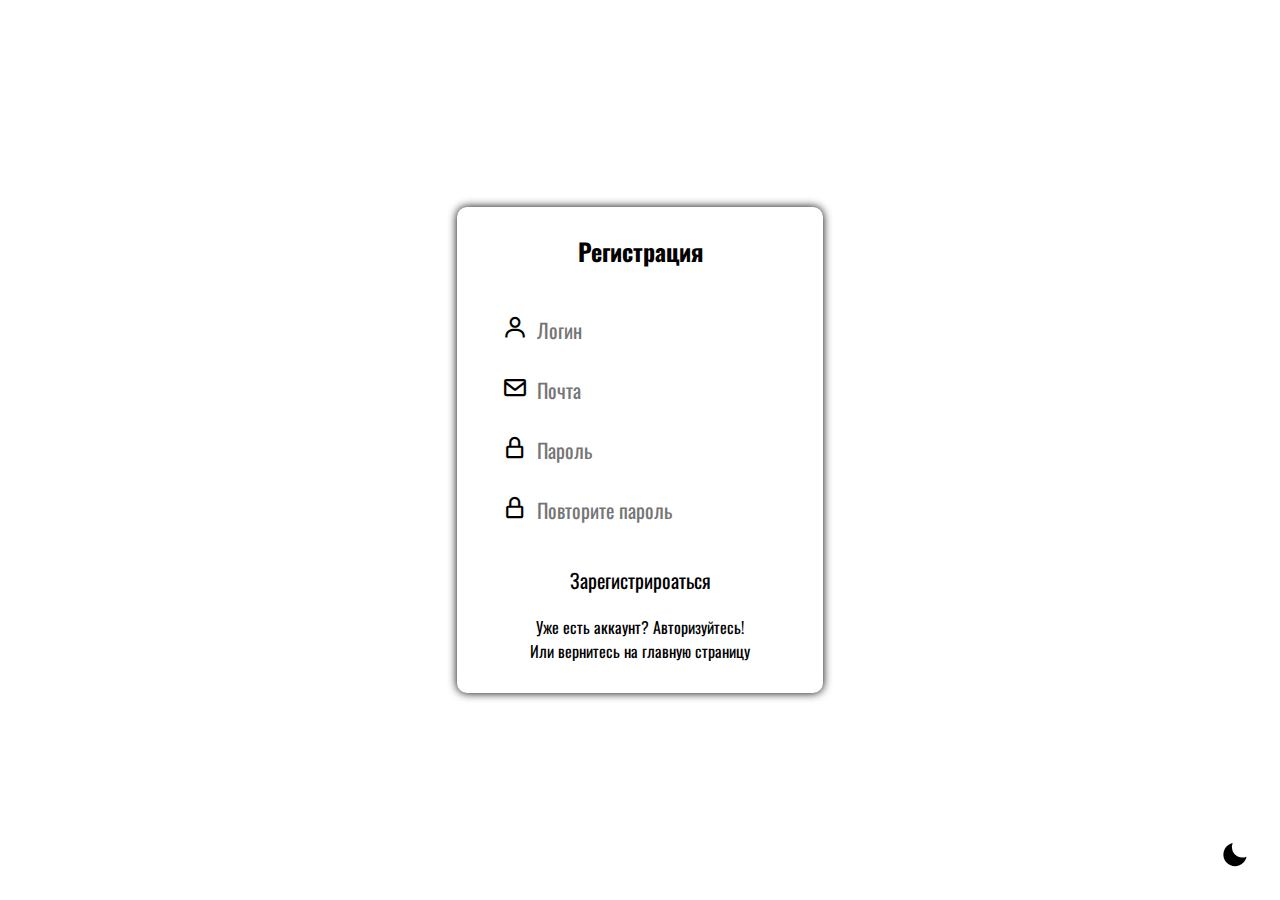
<file: registration.html>
<!DOCTYPE html>
<html lang="ru">
	<head>
		<meta charset="UTF-8">  <!-- ~ Кодировка страницы -->
		<meta name="viewport" content="width=device-width, initial-scale=1.0, user-scalable=no">  <!-- ~ Адаптивность / Запрет масштабирования -->
		<meta name="robots" content="none">  <!-- ~ Запрет индексации страницы -->

		<link rel="icon" href="favicon.ico" type="image/x-icon">   <!-- ~ Подключение иконки вкладки -->
		<link rel="shortcut icon" href="favicon.ico" type="image/x-icon">

		<title>College Blog</title>   <!-- ~ Заголовок сайта -->

		<!-- ~ Подлкючение шрифта -->
		<link rel="preconnect" href="https://fonts.googleapis.com">
		<link rel="preconnect" href="https://fonts.gstatic.com" crossorigin>
		<link href="https://fonts.googleapis.com/css2?family=Oswald:wght@300;400;500;700&display=swap" rel="stylesheet">		
		<!-- ~ Подлкючение шрифта -->

		<link rel="stylesheet" href="https://unpkg.com/boxicons@latest/css/boxicons.min.css">   <!-- ~ Иконочный шрифт -->

		<link rel="stylesheet" href="style/main.css">   <!-- ~ Основные стили страницы -->
	</head>

	<body>
		
		<div class="wrapper">
			
			<main class="main main__form">
				<div class="_container">

					<div class="form__content">
						<form action="" method="post" class="form">
							<h3 class="form__title">Регистрация</h3>

							<div class="form__item">
								<i class='bx bx-user' ></i>
								<input type="text" id="reg-name"  placeholder="Логин" tabindex="1">
							</div>

							<div class="form__item">
								<i class='bx bx-envelope' ></i>
								<input type="email" id="reg-email" placeholder="Почта" tabindex="2">
							</div>

							<div class="form__item">
								<i class='bx bx-lock-alt' ></i>
								<input type="password" id="reg-pass" placeholder="Пароль" tabindex="3">
							</div>

							<div class="form__item">
								<i class='bx bx-lock-alt' ></i>
								<input type="password" id="reg-pass-2" placeholder="Повторите пароль" tabindex="4">
							</div>

							<button class="form__button" type="submit">Зарегистрироаться</button>

							<p class="form__text">
								Уже есть аккаунт? <a href="./login.html" class="form__link">Авторизуйтесь!</a> <br>
								Или <a href="./index.html" class="form__link">вернитесь на главную</a> страницу
								
							</p>
						</form>
					</div>

				</div>
			</main>

			<!-- * === Change Theme === -->
			<div class="theme-block">
				<label for="theme-block__checkbox">
					<i class='bx bxs-moon'></i>
				</label>
				<input id="theme-block__checkbox" type="checkbox">
			</div>

		</div>

		<script src="./js/main.js"></script>   <!-- ~ Подключение скрипта инструментов -->
	</body>
</html>
</file>
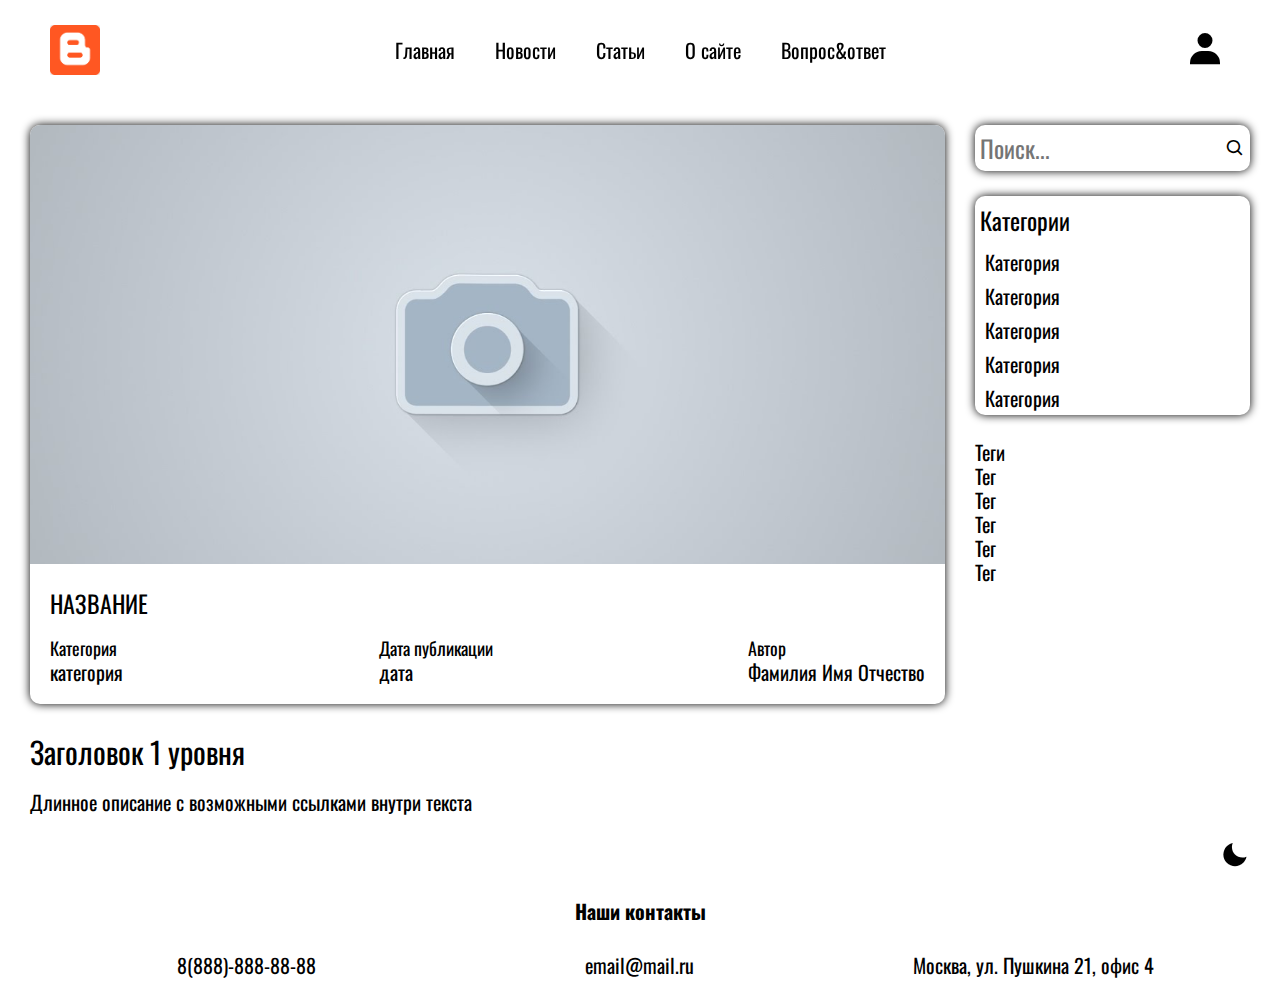
<file: single-page.html>
<!DOCTYPE html>
<html lang="ru">
	<head>
		<meta charset="UTF-8">  <!-- ~ Кодировка страницы -->
		<meta name="viewport" content="width=device-width, initial-scale=1.0, user-scalable=no">  <!-- ~ Адаптивность / Запрет масштабирования -->
		<meta name="robots" content="none">  <!-- ~ Запрет индексации страницы -->

		<link rel="icon" href="favicon.ico" type="image/x-icon">   <!-- ~ Подключение иконки вкладки -->
		<link rel="shortcut icon" href="favicon.ico" type="image/x-icon">

		<title>College Blog</title>   <!-- ~ Заголовок сайта -->

		<!-- ~ Подлкючение шрифта -->
		<link rel="preconnect" href="https://fonts.googleapis.com">
		<link rel="preconnect" href="https://fonts.gstatic.com" crossorigin>
		<link href="https://fonts.googleapis.com/css2?family=Oswald:wght@300;400;500;700&display=swap" rel="stylesheet">		
		<!-- ~ Подлкючение шрифта -->

		<link rel="stylesheet" href="https://unpkg.com/boxicons@latest/css/boxicons.min.css">   <!-- ~ Иконочный шрифт -->

		<link rel="stylesheet" href="style/main.css">   <!-- ~ Основные стили страницы -->
	</head>

	<body>
		
		<div class="wrapper">
			<!-- * === Header === -->
			<header class="header">
				<div class="header__container">
					<!-- * === LOGO === -->
					<a href="index.html" class="header__logo logo">
						<img src="./images/Logo.png" alt="LOGO">
					</a>

					<!-- * === Navigation === -->
					<nav class="header__nav">
						<ul class="header__list">
							<li class="header__item">
								<a href="./index.html" class="header__link">Главная</a>
							</li>

							<li class="header__item">
								<a href="./index.html" class="header__link">Новости</a>
							</li>
							
							<li class="header__item">
								<a href="#" class="header__link">Статьи</a>
							</li>

							<li class="header__item">
								<a href="./about.html" class="header__link">О сайте</a>
							</li>

							<li class="header__item">
								<a href="./help-page.html" class="header__link">Вопрос&ответ</a>
							</li>
						</ul>
					</nav>

					<!-- * === Buttons === -->
					<!-- <div class="header__buttons">
						<div class="header__button button button_reg">
							<a href="#">Регистрация</a>
						</div>

						<div class="header__button button button_auth">
							<a href="#">Войти</a>
						</div>
					</div> -->

					<div class="header__user">
						<i class='bx bxs-user'></i>

						<ul class="header__user-list">
							<li class="header__user-item">
								<a href="./profile.html">Профиль</a>
							</li>
							<li class="header__user-item">
								<a href="#">Настройки</a>
							</li>
							<li class="header__user-item">
								<a href="./login.html">Выйти</a>
							</li>
						</ul>
					</div>
				</div>
			</header>

			<main class="main">
				<!-- *==== News ==== -->
				<section class="news">
					<div class="_container news-grid">
						<div class="news__single">
							<div class="news__single-item">
								<div class="news__single-item-img">
									<img src="./images/default.jpg" alt="">
								</div>

								<h3 class="news__single-item-title">
									Название
								</h3>

								<div class="news__single-item-info">
									<p class="news__single-item-detail">
										<span>Категория</span>
										<span>категория</span>
									</p>

									<p class="news__single-item-detail">
										<span>Дата публикации</span>
										<span>дата</span>
									</p>

									<p class="news__single-item-detail">
										<span>Автор</span>
										<span>Фамилия Имя Отчество</span>
									</p>
								</div>
							</div>

							<h3 class="news__single-item-user-title user-title-1">
								Заголовок 1 уровня
							</h3>

							<p class="news__single-item-text">
								Длинное описание с возможными <a href="" class="news__single-item-link">ссылками</a> внутри текста
							</p>
						</div>

						<aside class="news__filter">
							<div class="news__filter-content">
								<form action="" method="post" class="news__filter-form">
									<input type="text" name="search-text" placeholder="Поиск...">
									<button type="submit">
										<i class="bx bx-search"></i>
									</button>
								</form>

								<div class="news__filter-category">
									<div class="news__filter-category-name">
										<span>Категории</span>
										<span class="news__filter-accordion">
											<i class='bx bxs-down-arrow'></i>
										</span>
									</div>

									<ul class="news__filter-category-list">
										<li class="news__filter-category-item">
											<a href="#">Категория</a>
										</li>
										<li class="news__filter-category-item">
											<a href="#">Категория</a>
										</li>
										<li class="news__filter-category-item">
											<a href="#">Категория</a>
										</li>
										<li class="news__filter-category-item">
											<a href="#">Категория</a>
										</li>
										<li class="news__filter-category-item">
											<a href="#">Категория</a>
										</li>
									</ul>
								</div>

								<div class="news__filter-tags">
									<div class="news__filter-tags-name">
										<span>Теги</span>
										<span class="news__filter-accordion">
											<i class='bx bxs-down-arrow'></i>
										</span>
									</div>

									<ul class="news__filter-tags-list">
										<li class="news__filter-tags-item">
											<a href="#">Тег</a>
										</li>
										<li class="news__filter-tags-item">
											<a href="#">Тег</a>
										</li>
										<li class="news__filter-tags-item">
											<a href="#">Тег</a>
										</li>
										<li class="news__filter-tags-item">
											<a href="#">Тег</a>
										</li>
										<li class="news__filter-tags-item">
											<a href="#">Тег</a>
										</li>
									</ul>
								</div>
							</div>
						</aside>
					</div>
				</section>
			</main>

			<!-- * === Menu Button === -->
			<div class="header__menu-btn menu-btn">
				<div class="menu-btn__content">
					<span class="menu-btn__line"></span>
				</div>
			</div>

			<!-- * === Change Theme === -->
			<div class="theme-block">
				<label for="theme-block__checkbox">
					<i class='bx bxs-moon'></i>
				</label>
				<input id="theme-block__checkbox" type="checkbox">
			</div>

			<!-- * === Footer === -->
			<footer class="footer">
				<div class="_container">
					<div class="footer__content">
						<h3 class="footer__title">Наши контакты</h3>

						<div class="footer__row">
							<p class="footer__tel">8(888)-888-88-88</p>

							<p class="footer__email">email@mail.ru</p>

							<p class="footer__adress">Москва, ул. Пушкина 21, офис 4</p>
						</div>
					</div>
				</div>
			</footer>
		</div>

		<script src="./js/main.js"></script>   <!-- ~ Подключение скрипта инструментов -->
	</body>
</html>
</file>
<file: style/main.css>
@charset "UTF-8";
/* &============================= Variable ==============================*/
:root {
  --main-font: "Oswald", sans-serif;
  --font-color: #000;
  --font-size: 20px;
  --font-weight: 400;
  --content-width: 1220px;
  --container-offset: 10px;
  --container-width: calc(var(--content-width) + (var(--container-offset) * 2));
  --main-color-white: #ffffff;
  --main-color-black: #000000;
  --main-color-black-active: #1e1e1e;
  --main-color-blue: #1565C0;
  --main-color-link-blue: #0075fb;
  --main-color-link-bg-blue: #93c4fb;
  --main-color-blue-bg: #d6e5f5;
  --main-color-indigo: #283593;
  --main-color-red: #D84315;
  --main-color-blue-bg: #8e9fb3;
  --secondary-color-blue-bg: #5582b6;
  --main-color-link-red: #f66a40;
  --main-color-link-bg-red: #fab9a5;
  --main-color-gray-100: #EEEEEE;
  --main-color-gray-200: #BDBDBD;
  --main-color-gray-300: #9E9E9E;
  --main-color-gray-400: #757575;
  --main-color-gray-500: #424242;
  --main-color-gray-600: #212121;
  --header-height: 100px;
  --slider-btn-size: 50px;
  --transition-1: .1s ease;
  --transition-2: .2s ease;
  --transition-3: .3s ease;
  --transition-4: .6s ease;
  --border-radius: 10px;
  --box-shadow: 0 0 10px;
}

/* &===========================================================*/
/* &=================== Change Theme ===============================*/
[data-theme=dark] {
  --font-main-color: var(--main-color-white);
  --font-secondary-color: var(--main-color-gray-200);
  --font-link-color: var(--main-color-link-red);
  --background-main-color: var(--main-color-gray-600);
  --background-secondary-color: var(--main-color-gray-500);
  --background-active-color: var(--main-color-black-active);
  --block-main-color: var(--main-color-gray-500);
  --block-secondary-color: var(--main-color-gray-400);
  --block-link-color: var(--main-color-link-bg-red);
  --color-accent: var(--main-color-red);
  --theme-rotate: 270deg;
}

[data-theme=light] {
  --font-main-color: var(--main-color-black);
  --font-secondary-color: var(--main-color-gray-500);
  --font-link-color: var(--main-color-link-blue);
  --background-main-color: var(--main-color-blue-bg);
  --background-secondary-color: var(--secondary-color-blue-bg);
  --background-active-color: var(--main-color-gray-400);
  --block-main-color: var(--main-color-gray-100);
  --block-secondary-color: var(--main-color-gray-200);
  --block-link-color: var(--main-color-link-bg-blue);
  --color-accent: var(--main-color-blue);
  --theme-rotate: 0deg;
}

/* &============================= Zeroing  ==============================*/
* {
  padding: 0;
  margin: 0;
  border: 0;
  -moz-box-sizing: border-box;
  -webkit-box-sizing: border-box;
  box-sizing: border-box;
}

a {
  text-decoration: none;
  color: var(--font-main-color);
  display: inline-block;
}

nav, footer, header, aside {
  display: block;
}

html, body {
  height: 100%;
  width: 100%;
  line-height: 1.2;
  font-size: var(--font-size);
  font-family: var(--main-font); /* * Семество шрифтов */
  font-weight: var(--font-weight);
  color: var(--font-main-color);
  scroll-behavior: smooth; /* * Плавная прокрутка по якорям */
}

input, button, textarea {
  font-family: inherit;
}

input, textarea {
  outline: none;
  resize: none;
}

button {
  cursor: pointer;
  color: var(--font-main-color);
  font-size: var(--font-size);
  font-weight: var(--font-weight);
  background-color: transparent;
}

li {
  list-style: none;
}

h1, h2, h3, h4, h5, h6 {
  font-size: inherit;
  font-weight: var(--font-weight);
}

/* &===========================================================*/
/* &============================= Setting  ==============================*/
html, body {
  background-color: var(--background-main-color);
  transition: var(--transition-3);
}

.wrapper {
  width: 100%;
  min-height: 100vh;
  display: flex;
  flex-direction: column;
  overflow: hidden;
}

._container {
  width: 100%;
  max-width: var(--container-width);
  margin: 0 auto;
  padding: 0 var(--container-offset);
}

main {
  margin-top: var(--header-height);
  flex: 1 1 auto;
}

.main__form {
  margin-top: 0;
}

section {
  padding: 25px 0;
}

/* &===========================================================*/
.clamp-1 {
  text-overflow: ellipsis;
  overflow: hidden;
  white-space: nowrap;
}

.clamp-1-news-page {
  text-overflow: ellipsis;
  overflow: hidden;
  white-space: nowrap;
  max-width: 200px !important;
}

.clamp-2 {
  display: -webkit-box;
  -webkit-line-clamp: 4;
  -webkit-box-orient: vertical;
  overflow: hidden;
}

.header {
  position: fixed;
  z-index: 100;
  height: var(--header-height);
  width: 100%;
  transition: var(--transition-3);
}
.header._scroll {
  background-color: var(--background-secondary-color);
}
.header__container {
  padding: 20px 50px;
  height: 100%;
  display: grid;
  grid-template: 1fr/auto 1fr auto;
  align-items: center;
  justify-items: center;
  border-bottom: 1px solid var(--color-accent);
}
@media (max-width: 1000px) {
  .header__container {
    display: flex;
    justify-content: space-between;
    padding: 10px 10px;
  }
}
.header__logo {
  position: relative;
  width: 50px;
  height: 50px;
  justify-self: start;
  overflow: hidden;
  cursor: pointer;
}
.header__logo img {
  position: absolute;
  top: 0;
  left: 0;
  width: 100%;
  height: 100%;
  object-fit: cover;
}
.header__nav {
  transition: var(--transition-3);
  z-index: 100;
}
@media (max-width: 1000px) {
  .header__nav {
    opacity: 0;
    visibility: hidden;
    padding: 20px 0;
    display: flex;
    flex-direction: column;
    width: 100%;
    position: absolute;
    top: 0;
    left: 0;
    background-color: var(--color-accent);
  }
  .header__nav._active {
    opacity: 1;
    visibility: visible;
    top: var(--header-height);
    left: 0;
  }
}
.header__list {
  display: flex;
  flex-wrap: wrap;
  text-align: center;
}
.header__list > *:not(:last-child) {
  margin-right: 20px;
}
@media (max-width: 1000px) {
  .header__list {
    flex-direction: column;
  }
  .header__list > *:not(:last-child) {
    margin: 0 0 10px 0;
  }
}
.header__item {
  position: relative;
}
.header__item::before {
  content: "";
  position: absolute;
  bottom: 0;
  left: 0;
  height: 3px;
  width: 100%;
  background-color: var(--font-main-color);
  transform: scale(0);
  opacity: 0;
  transition: var(--transition-2);
}
.header__item:hover.header__item::before, .header__item:active.header__item::before {
  transform: scale(1);
  opacity: 1;
}
.header__link {
  padding: 5px 10px;
}

.header__user {
  position: relative;
  background-color: var(--block-secondary-color);
  border-radius: var(--border-radius);
  padding: 5px;
  transition: var(--transition-3);
}
.header__user:hover {
  background-color: var(--color-accent);
}
.header__user-list {
  position: absolute;
  top: 60px;
  right: -200%;
  border-radius: var(--border-radius);
  background-color: var(--color-accent);
  opacity: 0;
  visibility: hidden;
  transition: var(--transition-3);
}
.header__user-list._active {
  right: 0;
  visibility: visible;
  opacity: 1;
}
.header__user-item {
  padding: 5px 15px;
}
.header__user-item > a {
  transition: var(--transition-3);
  padding: 3px;
  border-radius: var(--border-radius);
  width: 100%;
}
.header__user-item > a:hover {
  background-color: var(--font-link-color);
}

.bxs-user {
  font-size: 40px;
  cursor: pointer;
}

.menu-btn {
  display: none;
  position: fixed;
  bottom: 20px;
  left: 20px;
  z-index: 100;
  height: 40px;
  width: 45px;
  padding: 10px;
  border-radius: 5px;
  background-color: var(--color-accent);
}
.menu-btn__content {
  position: relative;
  height: 100%;
}
.menu-btn__content > span {
  display: block;
  position: absolute;
  top: 50%;
  transform: translateY(-50%);
  height: 3px;
  width: 100%;
  background-color: var(--main-color-black);
  transition: var(--transition-2);
}
.menu-btn__content::before, .menu-btn__content::after {
  content: "";
  display: block;
  position: absolute;
  height: 3px;
  width: 100%;
  background-color: var(--main-color-black);
  transition: var(--transition-3);
}
.menu-btn__content::before {
  bottom: 0;
}
.menu-btn__content::after {
  top: 0;
}
.menu-btn__content._active > span {
  width: 0;
  opacity: 0;
  visibility: hidden;
}
.menu-btn__content._active::before {
  top: 50%;
  transform: rotate(45deg);
}
.menu-btn__content._active::after {
  top: 50%;
  transform: rotate(135deg);
}
@media (max-width: 1000px) {
  .menu-btn {
    display: block;
  }
}

.banner-section__top {
  margin-bottom: 20px;
  position: relative;
}
.banner-section__title {
  font-size: 32px;
  font-weight: 700;
}
.banner-section__slider {
  width: 100%;
  border-radius: var(--border-radius);
  overflow: hidden;
  position: relative;
}
.banner-section__slider-line {
  display: flex;
  height: 650px;
  transition: var(--transition-4);
}
@media (max-width: 700px) {
  .banner-section__slider-line {
    height: 400px;
  }
}
.slider-btn {
  height: var(--slider-btn-size);
  width: var(--slider-btn-size);
  background-color: #000;
  border-radius: var(--border-radius);
  position: absolute;
  top: 0;
  right: 0;
  background-color: var(--font-main-color);
  cursor: pointer;
}
.slider-btn__next {
  text-align: center;
}
.slider-btn__next::after {
  content: ">";
  color: var(--block-main-color);
  font-size: 40px;
  font-weight: 700;
  line-height: var(--slider-btn-size)-1px;
  display: block;
}
.slider-btn__prev {
  right: calc(var(--slider-btn-size) + 15px);
  text-align: center;
}
.slider-btn__prev::after {
  content: "<";
  color: var(--block-main-color);
  font-size: 40px;
  font-weight: 700;
  line-height: var(--slider-btn-size)-1px;
  display: block;
}

.slider-item {
  width: 100%;
  position: relative;
}
.slider-item__img {
  position: relative;
  width: 100%;
  height: 100%;
  overflow: hidden;
}
.slider-item__img img {
  position: absolute;
  top: 0;
  left: 0;
  width: 100%;
  height: 100%;
  object-fit: cover;
}
.slider-item__info {
  background-color: var(--block-main-color);
  color: var(--font-main-color);
  transition: var(--transition-3);
  max-width: 70%;
  min-width: 40%;
  position: absolute;
  bottom: 30px;
  left: 30px;
  padding: 30px 20px;
  border-radius: var(--border-radius);
}
.slider-item__info a {
  color: var(--font-link-color);
}
.slider-item__info > *:not(:last-child) {
  margin-bottom: 20px;
}
@media (max-width: 700px) {
  .slider-item__info > *:not(:last-child) {
    margin-bottom: 10px;
  }
}
@media (max-width: 700px) {
  .slider-item__info {
    padding: 10px 10px;
    bottom: 5px;
    left: 5px;
  }
}
.slider-item__info-top {
  display: flex;
  align-items: center;
}
.slider-item__info-top > *:first-child {
  margin: 0 20px 0 10px;
}
.slider-item__category {
  font-weight: 700;
  font-size: 22px;
}
@media (max-width: 700px) {
  .slider-item__category {
    font-size: 18px;
  }
}
.slider-item__date {
  font-style: italic;
  font-size: 16px;
}
@media (max-width: 700px) {
  .slider-item__date {
    font-size: 14px;
  }
}
.slider-item__name {
  text-transform: uppercase;
  font-size: 28px;
}
@media (max-width: 700px) {
  .slider-item__name {
    font-size: 22px;
  }
}
.slider-item__more {
  padding: 5px;
}

.theme-block {
  width: var(--slider-btn-size);
  height: var(--slider-btn-size);
  position: fixed;
  bottom: 20px;
  right: 20px;
  background-color: var(--color-accent);
  border-radius: 50%;
  transform: rotate(var(--theme-rotate));
  transition: var(--transition-3);
}
.theme-block > input {
  display: none;
}
.theme-block > label {
  display: flex;
  align-items: center;
  justify-content: center;
  height: 100%;
  width: 100%;
  cursor: pointer;
}
.theme-block > label i {
  font-size: 28px;
}

.news-grid {
  display: grid;
  grid-template: 1fr/75% 25%;
}
@media (max-width: 1000px) {
  .news-grid {
    display: flex;
    flex-direction: column-reverse;
  }
}

.news__header {
  display: flex;
  justify-content: space-between;
  align-items: center;
  background-color: var(--block-main-color);
  padding: 10px;
  border-radius: var(--border-radius);
  box-shadow: var(--box-shadow);
  margin-bottom: 25px;
}
.news__title {
  font-size: 30px;
  text-transform: uppercase;
}
.news__vision-btn-content {
  display: flex;
}
.news__vision-btn {
  background-color: var(--block-secondary-color);
  padding: 5px;
  border-radius: calc(var(--border-radius) / 2);
  font-size: 20px;
  cursor: pointer;
  transition: var(--transition-3);
}
.news__vision-btn._active {
  background-color: var(--background-active-color);
}
.news__vision-btn:first-child {
  margin-right: 10px;
}
.news__vision-btn:hover {
  background-color: var(--background-active-color);
}
@media (max-width: 1000px) {
  .news__vision-btn {
    display: none;
  }
}
.news__row.list-news > *:not(:last-child) {
  margin-bottom: 35px;
}
.news__row.brick-news {
  display: grid;
  justify-content: center;
  grid-template-columns: repeat(auto-fill, 48%);
  gap: 25px;
}
@media (max-width: 800px) {
  .news__row.brick-news {
    display: block;
  }
  .news__row.brick-news > *:not(:last-child) {
    margin-bottom: 35px;
  }
}
.news__row.brick-news.news-page {
  grid-template-columns: repeat(auto-fill, 30%);
}
.news__row.brick-news.news-page .news__img {
  height: 150px;
}
.news__row.brick-news.article-page {
  grid-template-columns: repeat(auto-fill, 48%);
}
.news__row.brick-news.article-page .news__img {
  height: 150px;
}
.news__item {
  background-color: var(--block-main-color);
  border-radius: var(--border-radius);
  padding: 25px 20px;
  box-shadow: var(--box-shadow);
  overflow: hidden;
}
.news__item.list-box {
  display: flex;
}
@media (max-width: 1000px) {
  .news__item.list-box {
    display: block;
  }
}
.news__img {
  position: relative;
  width: 100%;
  margin-right: 20px;
  flex: 0 0 40%;
  border-radius: calc(var(--border-radius) / 2);
  overflow: hidden;
}
@media (max-width: 1000px) {
  .news__img {
    padding-bottom: 40%;
    margin-bottom: 10px;
  }
}
.news__img img {
  position: absolute;
  top: 0;
  left: 0;
  width: 100%;
  height: 100%;
  object-fit: cover;
}
.news__info {
  flex: 0 1 60%;
  display: flex;
  flex-direction: column;
  align-items: start;
}
.news__info > *:not(:last-child) {
  margin-bottom: 15px;
}
@media (max-width: 1000px) {
  .news__info > *:not(:last-child) {
    margin-bottom: 10px;
  }
}
.news__category-date {
  display: flex;
  font-size: 16px;
  color: var(--font-secondary-color);
}
.news__date {
  margin-right: 20px;
}
.news__name {
  font-size: 24px;
  text-transform: uppercase;
  max-width: 300px;
}
.news__text {
  max-width: 500px;
  flex: 1 1 auto;
}
.news__more {
  color: var(--font-link-color);
  padding: 10px;
  border-radius: var(--border-radius);
  background-color: var(--block-link-color);
  cursor: pointer;
  transition: var(--transition-3);
}
.news__more:hover {
  opacity: 0.7;
}

.news__single-item {
  background-color: var(--background-secondary-color);
  border-radius: var(--border-radius);
  box-shadow: var(--box-shadow);
  overflow: hidden;
  margin-bottom: 30px;
}
.news__single-item-img {
  position: relative;
  width: 100%;
  padding-bottom: 48%;
  margin-bottom: 25px;
}
.news__single-item-img img {
  position: absolute;
  top: 0;
  left: 0;
  width: 100%;
  height: 100%;
  object-fit: cover;
}
.news__single-item-title {
  font-size: 24px;
  text-transform: uppercase;
  margin-left: 20px;
}
.news__single-item-info {
  display: flex;
  align-items: center;
  justify-content: space-between;
  padding: 20px;
}
.news__single-item-detail {
  display: flex;
  flex-direction: column;
}
.news__single-item-detail > span:first-child {
  font-size: 18px;
  color: var(--font-secondary-color);
}
.news__single-item-author {
  display: flex;
  flex-direction: column;
}
.news__single-item-user-title {
  margin-bottom: 20px;
}
.news .user-title-1 {
  font-size: 30px;
}
.news .user-title-2 {
  font-size: 24px;
}
.news .user-title-3 {
  font-size: 22px;
}
.news__single-item-link {
  color: var(--font-link-color);
}

.news__filter {
  margin-left: 30px;
}
@media (max-width: 1000px) {
  .news__filter {
    margin: 0 0 30px 0;
  }
}
.news__filter-content > *:not(:last-child) {
  margin-bottom: 25px;
}
.news__filter-form {
  display: flex;
  align-items: center;
  justify-content: space-between;
  background-color: var(--block-main-color);
  box-shadow: var(--box-shadow);
  border-radius: var(--border-radius);
  padding: 5px;
}
.news__filter-form input {
  background-color: transparent;
  color: inherit;
  font-size: 24px;
  max-width: 90%;
}
.news__filter-form button {
  color: var(--font-main-color);
}
.news__filter-category {
  border-radius: var(--border-radius);
  box-shadow: var(--box-shadow);
  overflow: hidden;
}
.news__filter-category-name {
  background-color: var(--block-secondary-color);
  padding: 10px 5px;
  font-size: 24px;
  display: flex;
  align-items: center;
  justify-content: space-between;
}
.news__filter-category-list {
  background-color: var(--block-main-color);
  color: var(--font-secondary-color);
  transition: var(--transition-3);
}
@media (max-width: 1000px) {
  .news__filter-category-list {
    opacity: 0;
    visibility: hidden;
    max-height: 0;
  }
  .news__filter-category-list._active {
    opacity: 1;
    visibility: visible;
  }
}
.news__filter-category-item {
  padding: 5px 10px;
  cursor: pointer;
  transition: var(--transition-3);
}
.news__filter-category-item:hover, .news__filter-category-item:active {
  background-color: var(--font-link-color);
}
.news .news__filter-accordion {
  display: none;
  padding: 10px;
  border-radius: var(--border-radius);
  background-color: var(--background-secondary-color);
  transition: var(--transition-3);
}
.news .news__filter-accordion:hover {
  background-color: var(--color-accent);
}
.news .news__filter-accordion._active {
  transform: rotateX(180deg);
}
@media (max-width: 1000px) {
  .news .news__filter-accordion {
    display: block;
  }
}

.head {
  position: relative;
}
.head__img-bg {
  position: relative;
  width: 100%;
  padding-bottom: 50%;
  border-radius: var(--border-radius);
  overflow: hidden;
}
.head__img-bg img {
  position: absolute;
  top: 0;
  left: 0;
  width: 100%;
  height: 100%;
  object-fit: cover;
}
@media (max-width: 700px) {
  .head__img-bg {
    display: none;
  }
}
.head__user-block {
  padding: 25px;
  box-shadow: var(--box-shadow);
  border-radius: var(--border-radius);
  background-color: var(--block-main-color);
  display: flex;
  flex-direction: column;
  align-items: center;
}
@media (min-width: 700px) {
  .head__user-block {
    position: absolute;
    top: 45px;
    left: 20px;
    z-index: 5;
  }
}
.head__img-user {
  position: relative;
  width: 150px;
  height: 150px;
  border-radius: 50%;
  overflow: hidden;
  margin-bottom: 15px;
}
.head__img-user img {
  position: absolute;
  top: 0;
  left: 0;
  width: 100%;
  height: 100%;
  object-fit: cover;
}
.head__user-info {
  display: flex;
  flex-direction: column;
  align-items: center;
}
.head__user-name {
  font-weight: 700;
}
.head__user-email {
  color: var(--font-secondary-color);
}

.record__button {
  padding: 5px 10px;
  border-radius: var(--border-radius);
  background-color: var(--block-link-color);
  color: var(--font-link-color);
  margin-bottom: 30px;
  transition: var(--transition-3);
}
.record__button:hover {
  opacity: 0.8;
}
@media (min-width: 1000px) {
  .record__grid {
    display: grid;
    align-items: start;
    grid-template: 1fr/1fr 1fr;
    gap: 20px;
  }
}
.record__user-row {
  background-color: var(--block-main-color);
  box-shadow: var(--box-shadow);
  border-radius: calc(var(--border-radius) * 2);
  padding: 20px;
  margin-bottom: 20px;
}
.record__user-title {
  margin-bottom: 25px;
  font-size: 24px;
  font-weight: 700;
}
.record__user-row-item {
  position: relative;
}
.record__user-row-item:hover .record__user-details-buttons {
  opacity: 1;
  visibility: visible;
  bottom: 10px;
}
.record__user-item {
  display: flex;
  background-color: var(--block-secondary-color);
  border-radius: var(--border-radius);
  padding: 10px;
  margin-bottom: 15px;
}
.record__user-img {
  position: relative;
  width: 100%;
  padding-bottom: 20%;
  margin-right: 20px;
  flex: 0 0 40%;
  border-radius: var(--border-radius);
  background-color: var(--block-main-color);
  overflow: hidden;
}
.record__user-img img {
  position: absolute;
  top: 0;
  left: 0;
  width: 100%;
  height: 100%;
  object-fit: cover;
}
.record__user-details {
  display: flex;
  flex-direction: column;
  flex: auto;
}
.record__user-details-title {
  font-size: 24px;
}
.record__user-details-text {
  flex: 1 1 auto;
}
.record__user-details-category {
  color: var(--font-secondary-color);
}
.record__user-details-buttons {
  position: absolute;
  right: 15px;
  bottom: -20px;
  opacity: 0;
  visibility: hidden;
  font-size: 0;
  transition: var(--transition-3);
}
.record__user-details-buttons > *:first-child {
  margin-right: 10px;
}
.record__user-details-btn {
  padding: 10px;
  background-color: var(--color-accent);
  border-radius: var(--border-radius);
  transition: var(--transition-3);
  font-size: 20px;
}
.record__user-details-btn:hover {
  opacity: 0.6;
}

.about__header {
  display: flex;
  align-items: center;
  justify-content: space-between;
  margin-bottom: 45px;
}
.about__info {
  flex: 1 0 60%;
  margin-right: 50px;
}
.about__title {
  font-size: 26px;
  font-weight: 700;
  margin-bottom: 35px;
}
.about__text {
  line-height: 1.2;
}
.about__img {
  position: relative;
  width: 100%;
  padding-bottom: 20%;
  border-radius: var(--border-radius);
  overflow: hidden;
}
.about__img img {
  position: absolute;
  top: 0;
  left: 0;
  width: 100%;
  height: 100%;
  object-fit: cover;
}
@media (max-width: 700px) {
  .about__img {
    height: 200px;
  }
}
.about__stats {
  display: flex;
  align-items: center;
  justify-content: space-around;
  padding: 25px;
  background-color: var(--block-main-color);
  border-radius: var(--border-radius);
  box-shadow: var(--box-shadow);
}
.about__stats > *:not(:last-child) {
  margin-right: 15px;
}
@media (max-width: 700px) {
  .about__stats {
    display: grid;
    grid-template: 1fr 1fr/1fr 1fr;
    gap: 30px;
  }
}
.about__stats-item {
  display: flex;
  flex-direction: column;
}
.about__stats-item > span:first-child {
  font-size: 24px;
  font-weight: 700;
}

.about__card-title {
  font-size: 28px;
  font-weight: 700;
  margin-bottom: 35px;
}
.about__card-row {
  display: grid;
  align-items: center;
  grid-template-columns: repeat(auto-fill, 48%);
  column-gap: 3%;
  row-gap: 20px;
  padding: 20px;
  background-color: var(--block-main-color);
  box-shadow: var(--box-shadow);
  border-radius: calc(var(--border-radius) * 2);
}
@media (max-width: 700px) {
  .about__card-row {
    display: block;
  }
  .about__card-row > *:not(:last-child) {
    margin-bottom: 20px;
  }
}
.about__card-item {
  background-color: var(--block-secondary-color);
  border-radius: var(--border-radius);
  overflow: hidden;
  position: relative;
}
.about__card-img {
  position: relative;
  width: 100%;
  padding-bottom: 40%;
  overflow: hidden;
  opacity: 0.4;
}
.about__card-img img {
  position: absolute;
  top: 0;
  left: 0;
  width: 100%;
  height: 100%;
  object-fit: cover;
}
.about__card-text {
  position: absolute;
  top: 50%;
  left: 50%;
  transform: translate(-50%, -50%);
  font-size: 22px;
  font-weight: 700;
}

.footer {
  margin-top: 50px;
  border-top: 1px solid var(--color-accent);
  background-color: var(--background-secondary-color);
}
.footer__content {
  width: 100%;
}
.footer__title {
  text-align: center;
  font-weight: 700;
  margin: 10px auto;
}
.footer__row {
  display: grid;
  grid-template: 1fr/repeat(3, 1fr);
  align-items: center;
  justify-items: center;
  padding: 20px;
}
.form__content {
  display: flex;
  align-items: center;
  justify-content: center;
  height: 100vh;
}

.form {
  background-color: var(--block-main-color);
  box-shadow: var(--box-shadow);
  border-radius: var(--border-radius);
  min-width: 30%;
  margin: 0 auto;
  padding: 30px 15px;
  display: flex;
  flex-direction: column;
}
.form__title {
  font-size: 24px;
  font-weight: 700;
  text-align: center;
  margin-bottom: 50px;
}
.form__item {
  position: relative;
  padding: 0 30px;
  margin-bottom: 30px;
}
.form__item input {
  background-color: transparent;
  border-bottom: 3px solid var(--font-main-color);
  width: 100%;
  padding-left: 35px;
  font-size: inherit;
  color: var(--font-main-color);
}
.form__item i {
  position: absolute;
  top: 0;
  left: 30px;
  font-size: 26px;
}
.form__button {
  padding: 10px;
  margin-bottom: 10px;
  min-width: 60%;
  background-color: var(--color-accent);
  align-self: center;
  border-radius: var(--border-radius);
  transition: var(--transition-3);
}
.form__button:hover {
  transform: scale(1.1);
}
.form__text {
  font-size: 16px;
  text-align: center;
  line-height: 1.5;
}
.form__link {
  color: var(--font-link-color);
}

.help__accordeon {
  border-radius: var(--border-radius);
  box-shadow: var(--box-shadow);
  overflow: hidden;
}
.help__accordeon-content > *:not(:last-child) {
  margin-bottom: 30px;
}
.help__accordeon-name {
  background-color: var(--block-secondary-color);
  padding: 10px 5px;
  font-size: 24px;
  display: flex;
  align-items: center;
  justify-content: space-between;
}
.help__accordeon-btn {
  padding: 10px;
  border-radius: var(--border-radius);
  background-color: var(--background-secondary-color);
  cursor: pointer;
  transition: var(--transition-3);
}
.help__accordeon-btn:hover {
  background-color: var(--color-accent);
}
.help__accordeon-btn._active {
  transform: rotateX(180deg);
}
.help__accordeon-answer {
  background-color: var(--block-main-color);
  color: var(--font-secondary-color);
  opacity: 0;
  visibility: hidden;
  max-height: 0;
  transition: var(--transition-3);
}
.help__accordeon-answer._active {
  opacity: 1;
  visibility: visible;
}
.help__accordeon-answer-text {
  padding: 20px;
}/*# sourceMappingURL=main.css.map */
</file>
